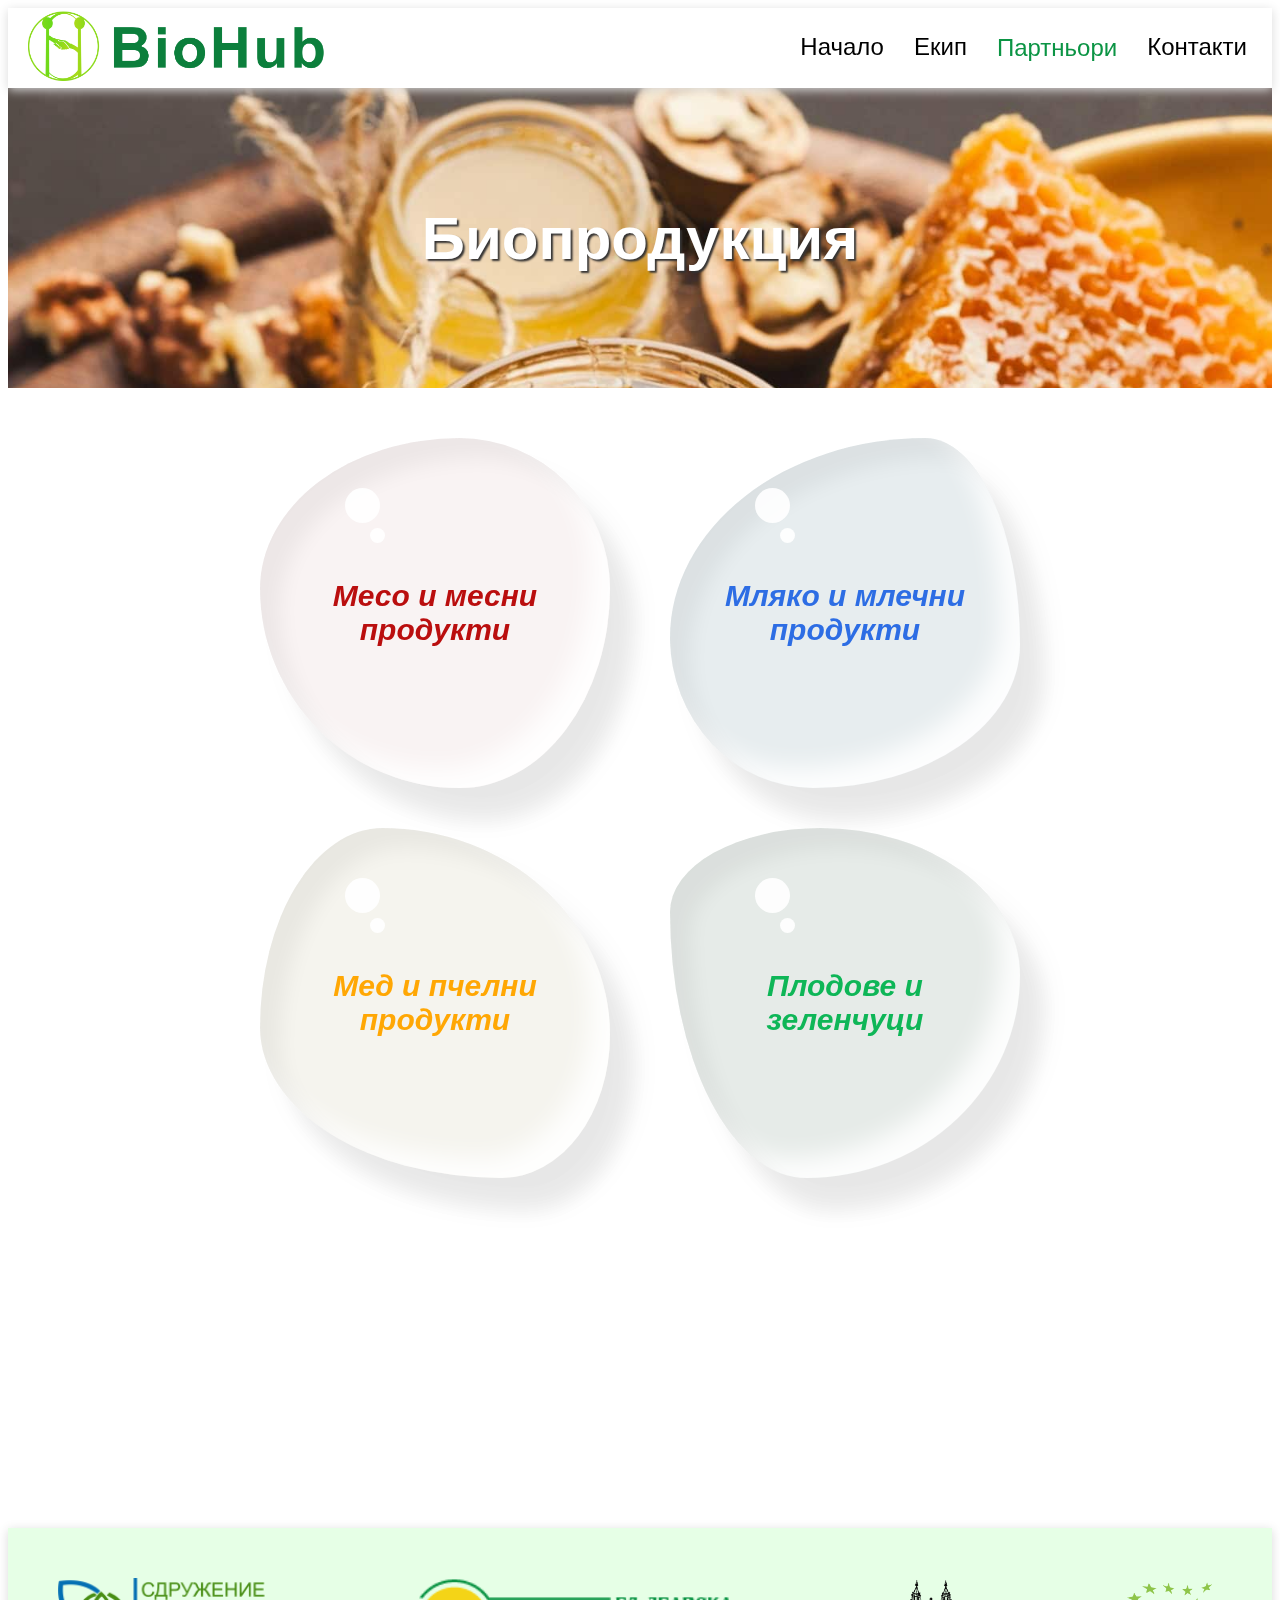
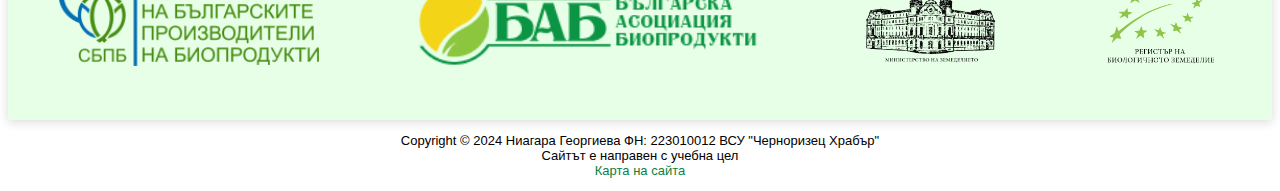
<file: bioproducts.html>
<!DOCTYPE html>
<html lang="bg">

<head>
    <meta charset="utf-8">
    <meta name="viewport" content="width=device-width, initial-scale=1">
    <link rel="icon" href="img/favicon.png" />
    <title>Биопродукти</title>
    <link rel="stylesheet" href="css/style.css">
    <link rel="stylesheet" href="css/bioproducts.css">
    <script>
        function showSidebar(){
            const sidebar = document.querySelector('.sidebar')
            sidebar.style.display = 'flex'
        }
        function hideSidebar(){
            const sidebar = document.querySelector('.sidebar')
            sidebar.style.display = 'none'
        }
    </script>
</head>

<body>
    <!--Page header-->
    <header>
        <nav>
            <a id="logo" href="index.html"> <img src="img/logo.png" alt="лого"> </a>    
            <ul class="sidebar">
                <li onclick=hideSidebar()><a href="#"><svg xmlns="http://www.w3.org/2000/svg" height="24" viewBox="0 -960 960 960" width="24"><path d="m256-200-56-56 224-224-224-224 56-56 224 224 224-224 56 56-224 224 224 224-56 56-224-224-224 224Z"/></svg></a></li>
                <li><a href="index.html">Начало</a></li>
                <li><a href="team.html">Екип</a></li>
                <li class="dropdown">
                    <button class="dropbtn active" id="b1">Партньори</button>
                    <div class="dropdown-content" id="mdrop">
                        <a href="plant-protection.html">Растителна защита</a>
                        <a href="bioproducts.html">Биопродукция</a>
                </li>
                <li><a href="contacts.html">Контакти</a></li>
            </ul>
            <ul>
                <li class="hideOnMobile"><a href="index.html">Начало</a></li>
                <li class="hideOnMobile"><a href="team.html">Екип</a></li>
                <li class="dropdown" class="hideOnMobile">
                    <button class="dropbtn active hideOnMobile">Партньори</button>
                    <div class="dropdown-content" class="hideOnMobile">
                        <a href="plant-protection.html">Растителна защита</a>
                        <a href="bioproducts.html">Биопродукция</a>
                </li>
                <li class="hideOnMobile"><a href="contacts.html">Контакти</a></li>
                <li class="menu-btn" onclick=showSidebar()><a href="#"><svg xmlns="http://www.w3.org/2000/svg" height="24" viewBox="0 -960 960 960" width="24"><path d="M120-240v-80h720v80H120Zm0-200v-80h720v80H120Zm0-200v-80h720v80H120Z"/></svg></a></li>
            </ul>
        </nav>
    </header>

    <!--Main content-->
    <div id="bioproducts-top">      
        <h1>Биопродукция</h1>
    </div>

    <div class="bioproducts-container">
    <a href="meat.html">
        <div class="drop" id="meat">
            <div class="content">               
                <button>Месо и месни продукти</button>
            </div>
        </div>
    </a>
    <a href="milk.html">
        <div class="drop" id="milk">
            <div class="content">
                <button>Мляко и млечни продукти</button>
            </div>
        </div>
    </a>
    <a href="honey.html">
        <div class="drop" id="honey">
            <div class="content">
                <button>Мед и пчелни продукти</button>               
            </div>
        </div>
    </a>
    <a href="fruit-and-vegetables.html">
        <div class="drop" id="fruit">
            <div class="content">
                <button>Плодове и зеленчуци</button>               
            </div>
        </div>
    </a>
    </div>
    <div id="bioproducts-bottom"></div>



    
    <!--Page footer-->
    <footer>
        <div class="footer-links">
            <div class="footer-col" id="f1">
                <a href="https://www.sbpb.bg/" target="_blank"> <img src="img/SBPB-logo.png" alt="СБПБ лого"> </a>
            </div>
            <div class="footer-col" id="f2">
                <a href="https://bgbio.eu/" target="_blank"> <img src="img/logo-bab.png" alt="БАБ лого"> </a>
            </div>
            <div class="footer-col" id="f3">
                <a href="https://www.mzh.government.bg/bg/" target="_blank"> <img src="img/mzh-logo.png" alt="МЗХ лого">
                </a>
            </div>
            <div class="footer-col" id="f4">
                <a href="https://bioreg.mzh.government.bg/" target="_blank"> <img src="img/bio-database-logo.png"
                        alt="Регистър на биоземеделието лого"> </a>
            </div>
        </div>
        <div class="bottom">
            <p class="copyright">Copyright &copy; 2024 Ниагара Георгиева ФН: 223010012 ВСУ "Черноризец Храбър" <br> Сайтът е направен с учебна цел 
                <br><a href="map.html">Карта на сайта</a></p>
        </div>
    </footer>
</body>

</html>
</file>
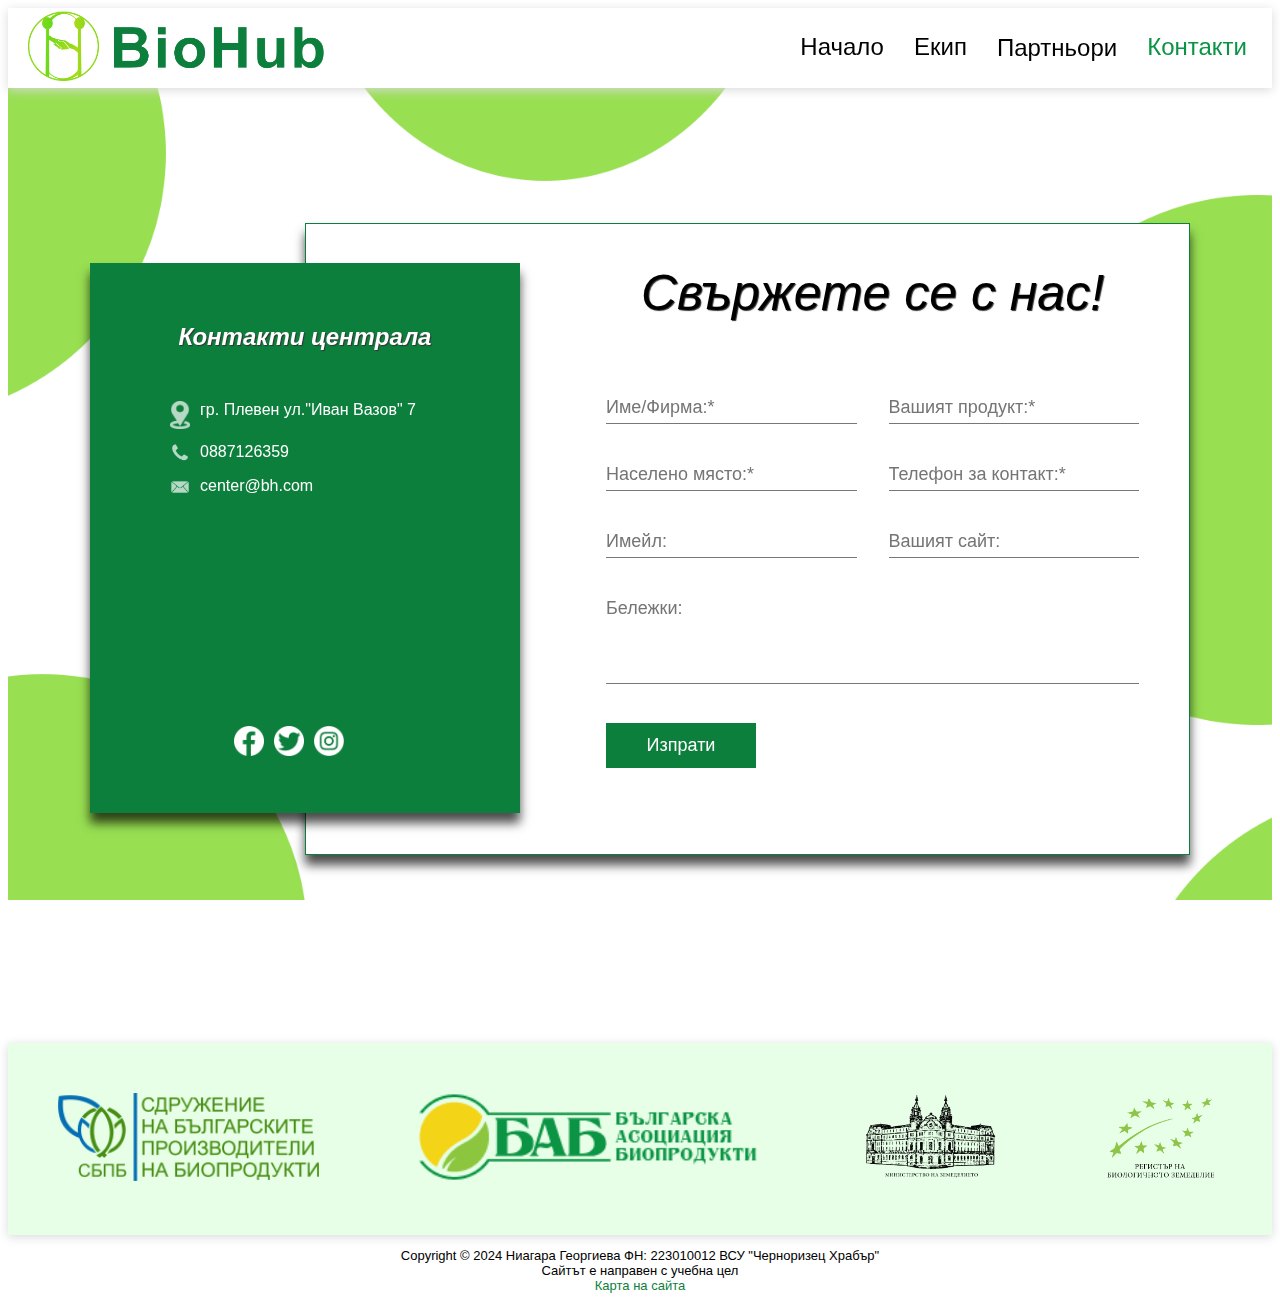
<file: contacts.html>
<!DOCTYPE html>
<html lang="bg">

<head>
    <meta charset="utf-8">
    <meta name="viewport" content="width=device-width, initial-scale=1">
    <link rel="icon" href="img/favicon.png" />
    <title>Контакти</title>
    <link rel="stylesheet" href="css/style.css">
    <link rel="stylesheet" href="css/contacts.css">
    <script src="js/contacts.js"></script>
    <script>
        function showSidebar(){
            const sidebar = document.querySelector('.sidebar')
            sidebar.style.display = 'flex'
        }
        function hideSidebar(){
            const sidebar = document.querySelector('.sidebar')
            sidebar.style.display = 'none'
        }
    </script>
</head>

<body>
    <!--Page header-->
    <header>
        <nav>
            <a id="logo" href="index.html"> <img src="img/logo.png" alt="лого"> </a>    
            <ul class="sidebar">
                <li onclick=hideSidebar()><a href="#"><svg xmlns="http://www.w3.org/2000/svg" height="24" viewBox="0 -960 960 960" width="24"><path d="m256-200-56-56 224-224-224-224 56-56 224 224 224-224 56 56-224 224 224 224-56 56-224-224-224 224Z"/></svg></a></li>
                <li><a href="index.html">Начало</a></li>
                <li><a href="team.html">Екип</a></li>
                <li class="dropdown">
                    <button class="dropbtn" id="b1">Партньори</button>
                    <div class="dropdown-content" id="mdrop">
                        <a href="plant-protection.html">Растителна защита</a>
                        <a href="bioproducts.html">Биопродукция</a>
                </li>
                <li><a href="contacts.html" class="active">Контакти</a></li>
            </ul>
            <ul>
                <li class="hideOnMobile"><a href="index.html">Начало</a></li>
                <li class="hideOnMobile"><a href="team.html">Екип</a></li>
                <li class="dropdown" class="hideOnMobile">
                    <button class="dropbtn hideOnMobile">Партньори</button>
                    <div class="dropdown-content" class="hideOnMobile">
                        <a href="plant-protection.html">Растителна защита</a>
                        <a href="bioproducts.html">Биопродукция</a>
                </li>
                <li class="hideOnMobile"><a href="contacts.html" class="active">Контакти</a></li>
                <li class="menu-btn" onclick=showSidebar()><a href="#"><svg xmlns="http://www.w3.org/2000/svg" height="24" viewBox="0 -960 960 960" width="24"><path d="M120-240v-80h720v80H120Zm0-200v-80h720v80H120Zm0-200v-80h720v80H120Z"/></svg></a></li>
            </ul>
        </nav>
    </header>

    <!--Main content-->
    <div id="main">
        <div class="container-pc">
            <div class="contacts">
                <h2>Контакти централа</h2>
                <ul class="info">
                    <li>
                        <span><img src="img/address.png"></span>
                        <span>гр. Плевен ул."Иван Вазов" 7</span>
                    </li>
                    <li>
                        <span><img src="img/phone.png"></span>
                        <span>0887126359</span>
                    </li>
                    <li>
                        <span><img src="img/mail.png"></span>
                        <span>center@bh.com</span>
                    </li>
                </ul>
                <iframe
                    src="https://www.google.com/maps/embed?pb=!1m18!1m12!1m3!1d2898.3970661889066!2d24.616315676101657!3d43.41053007111469!2m3!1f0!2f0!3f0!3m2!1i1024!2i768!4f13.1!3m3!1m2!1s0x40abf4ac53db90b9%3A0x90067b2c2a1848d6!2z0YPQuy4g4oCe0JjQstCw0L0g0JLQsNC30L7QsuKAnCA3LCA1ODAwINCf0LvQtdCy0LXQvSDQptC10L3RgtGK0YAsINCf0LvQtdCy0LXQvQ!5e0!3m2!1sbg!2sbg!4v1686124720237!5m2!1sbg!2sbg"
                    width="350" height="500" style="border:0;" allowfullscreen="" loading="lazy"
                    referrerpolicy="no-referrer-when-downgrade"></iframe>
                <ul class="sci">
                    <li><a href="https://www.facebook.com/" target="_blank"><img src="img/fb.png"></a></li>
                    <li><a href="https://twitter.com/?lang=bg" target="_blank"><img src="img/twitter.png"></a></li>
                    <li><a href="https://www.instagram.com/" target="_blank"><img src="img/insta.png"></a></li>
                </ul>
            </div>
            <div class="contactForm">
                <h2>Свържете се с нас!</h2>
                <form id="formBox" onsubmit="return(send());">
                    <div class="inputBox w50">
                        <input type="text" name="name" placeholder="Име/Фирма:*" required>
                    </div>
                    <div class="inputBox w50">
                        <input type="text" name="product" placeholder="Вашият продукт:*" required>
                    </div>
                    <div class="inputBox w50">
                        <input type="text" name="location" placeholder="Населено място:*" required>
                    </div>
                    <div class="inputBox w50">
                        <input type="text" name="phone" placeholder="Телефон за контакт:*" required>
                    </div>
                    <div class="inputBox w50">
                        <input type="email" name="mail" placeholder="Имейл:">
                    </div>
                    <div class="inputBox w50">
                        <input type="text" name="website" placeholder="Вашият сайт:">
                    </div>
                    <div class="inputBox w100">
                        <textarea name="notes" placeholder="Бележки:"></textarea>
                    </div>
                    <div class="inputBox w100">
                        <input type="submit" value="Изпрати">
                    </div>
                </form>
            </div>
        </div>


        <div class="container-mobile">
            <div class="contacts-mobile">
                <h2>Контакти централа</h2>
                <div class="info">
                    <div>
                        <img src="img/address.png">
                        <span>гр. Плевен ул."Иван Вазов" 7</span>
                    </div>
                    <div>
                        <img src="img/phone.png">
                        <span>0887126359</span>
                    </div>
                    <div>
                        <img src="img/mail.png">
                        <span>center@bh.com</span>
                    </div>
                </div>
                <iframe
                    src="https://www.google.com/maps/embed?pb=!1m18!1m12!1m3!1d2898.3970661889066!2d24.616315676101657!3d43.41053007111469!2m3!1f0!2f0!3f0!3m2!1i1024!2i768!4f13.1!3m3!1m2!1s0x40abf4ac53db90b9%3A0x90067b2c2a1848d6!2z0YPQuy4g4oCe0JjQstCw0L0g0JLQsNC30L7QsuKAnCA3LCA1ODAwINCf0LvQtdCy0LXQvSDQptC10L3RgtGK0YAsINCf0LvQtdCy0LXQvQ!5e0!3m2!1sbg!2sbg!4v1686124720237!5m2!1sbg!2sbg"
                    width="350" height="500" style="border:0;" allowfullscreen="" loading="lazy"
                    referrerpolicy="no-referrer-when-downgrade"></iframe>
                <div class="sci">
                    <a href="https://www.facebook.com/" target="_blank"><img src="img/fb.png"></a>
                    <a href="https://twitter.com/?lang=bg" target="_blank"><img src="img/twitter.png"></a>
                    <a href="https://www.instagram.com/" target="_blank"><img src="img/insta.png"></a>
                </div>
            </div>
            <div class="contactForm-mobile">
                <h2>Свържете се с нас!</h2>
                <form id="formBox" onsubmit="return(send());">
                    <div class="inputBox w100">
                        <input type="text" name="name" placeholder="Име/Фирма:*" required>
                    </div>
                    <div class="inputBox w100">
                        <input type="text" name="product" placeholder="Вашият продукт:*" required>
                    </div>
                    <div class="inputBox w100">
                        <input type="text" name="location" placeholder="Населено място:*" required>
                    </div>
                    <div class="inputBox w100">
                        <input type="text" name="phone" placeholder="Телефон за контакт:*" required>
                    </div>
                    <div class="inputBox w100">
                        <input type="email" name="mail" placeholder="Имейл:">
                    </div>
                    <div class="inputBox w100">
                        <input type="text" name="website" placeholder="Вашият сайт:">
                    </div>
                    <div class="inputBox w100">
                        <textarea name="notes" placeholder="Бележки:"></textarea>
                    </div>
                    <div class="inputBox w100">
                        <input type="submit" value="Изпрати">
                    </div>
                </form>
            </div>
        </div>
    </div>



    <!--Page footer-->
    <footer>
        <div class="footer-links">
            <div class="footer-col" id="f1">
                <a href="https://www.sbpb.bg/" target="_blank"> <img src="img/SBPB-logo.png" alt="СБПБ лого"> </a>
            </div>
            <div class="footer-col" id="f2">
                <a href="https://bgbio.eu/" target="_blank"> <img src="img/logo-bab.png" alt="БАБ лого"> </a>
            </div>
            <div class="footer-col" id="f3">
                <a href="https://www.mzh.government.bg/bg/" target="_blank"> <img src="img/mzh-logo.png" alt="МЗХ лого">
                </a>
            </div>
            <div class="footer-col" id="f4">
                <a href="https://bioreg.mzh.government.bg/" target="_blank"> <img src="img/bio-database-logo.png"
                        alt="Регистър на биоземеделието лого"> </a>
            </div>
        </div>
        <div class="bottom">
            <p class="copyright">Copyright &copy; 2024 Ниагара Георгиева ФН: 223010012 ВСУ "Черноризец Храбър" <br> Сайтът е направен с учебна цел 
                <br><a href="map.html">Карта на сайта</a></p>
        </div>
    </footer>
</body>

</html>
</file>
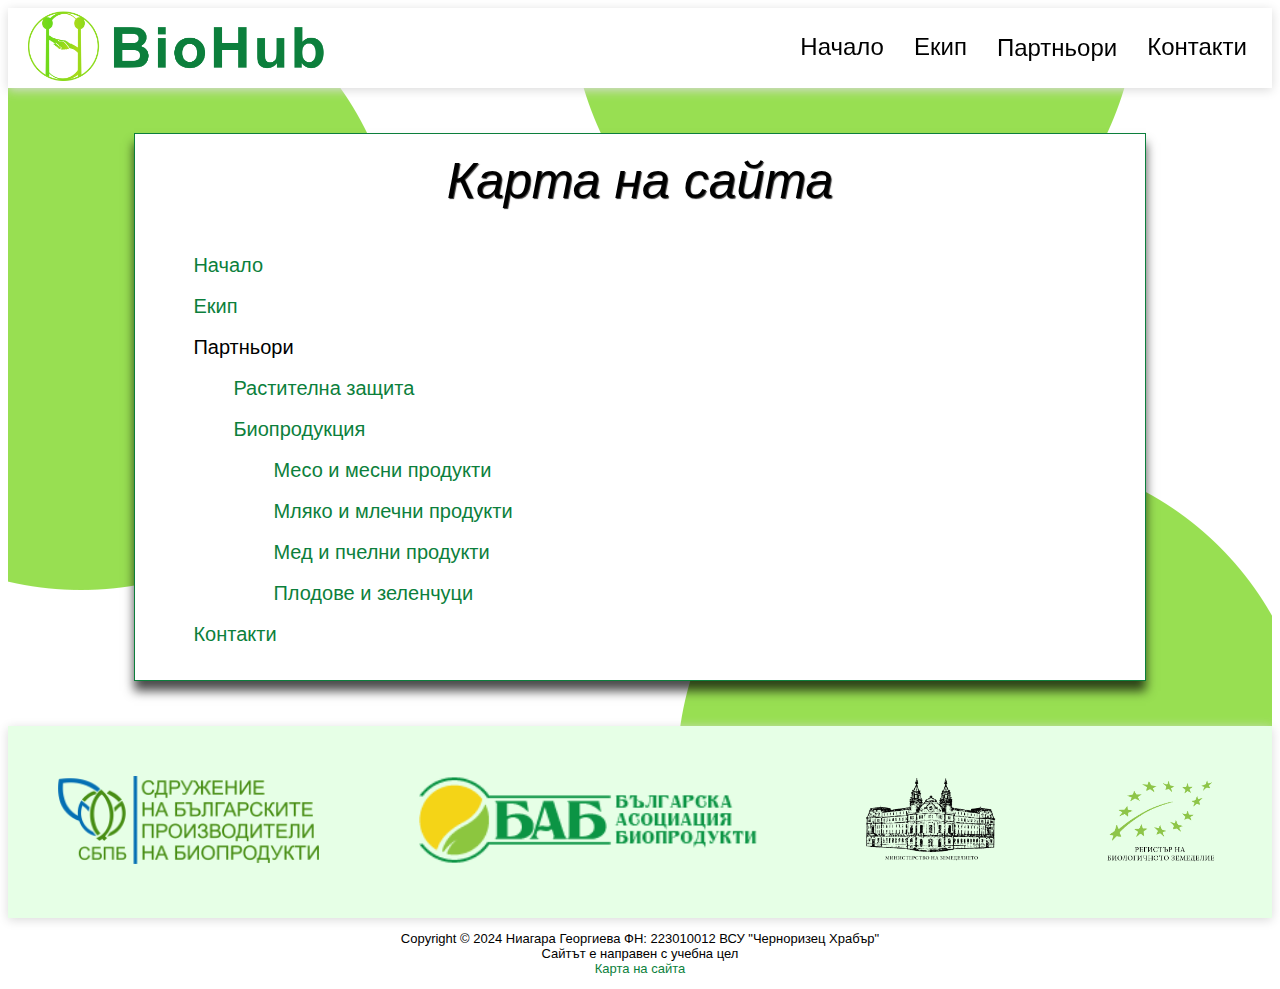
<file: map.html>
<!DOCTYPE html>
<html lang="bg">

<head>
    <meta charset="utf-8">
    <meta name="viewport" content="width=device-width, initial-scale=1">
    <link rel="icon" href="img/favicon.png" />
    <title>Карта на сайта</title>
    <link rel="stylesheet" href="css/style.css">
    <link rel="stylesheet" href="css/map.css">
    <script>
        function showSidebar(){
            const sidebar = document.querySelector('.sidebar')
            sidebar.style.display = 'flex'
        }
        function hideSidebar(){
            const sidebar = document.querySelector('.sidebar')
            sidebar.style.display = 'none'
        }
    </script>
</head>

<body>
    <!--Page header-->
    <header>
        <nav>
            <a id="logo" href="index.html"> <img src="img/logo.png" alt="лого"> </a>    
            <ul class="sidebar">
                <li onclick=hideSidebar()><a href="#"><svg xmlns="http://www.w3.org/2000/svg" height="24" viewBox="0 -960 960 960" width="24"><path d="m256-200-56-56 224-224-224-224 56-56 224 224 224-224 56 56-224 224 224 224-56 56-224-224-224 224Z"/></svg></a></li>
                <li><a href="index.html">Начало</a></li>
                <li><a href="team.html">Екип</a></li>
                <li class="dropdown">
                    <button class="dropbtn" id="b1">Партньори</button>
                    <div class="dropdown-content" id="mdrop">
                        <a href="plant-protection.html">Растителна защита</a>
                        <a href="bioproducts.html">Биопродукция</a>
                </li>
                <li><a href="contacts.html">Контакти</a></li>
            </ul>
            <ul>
                <li class="hideOnMobile"><a href="index.html">Начало</a></li>
                <li class="hideOnMobile"><a href="team.html">Екип</a></li>
                <li class="dropdown" class="hideOnMobile">
                    <button class="dropbtn hideOnMobile">Партньори</button>
                    <div class="dropdown-content" class="hideOnMobile">
                        <a href="plant-protection.html">Растителна защита</a>
                        <a href="bioproducts.html">Биопродукция</a>
                </li>
                <li class="hideOnMobile"><a href="contacts.html">Контакти</a></li>
                <li class="menu-btn" onclick=showSidebar()><a href="#"><svg xmlns="http://www.w3.org/2000/svg" height="24" viewBox="0 -960 960 960" width="24"><path d="M120-240v-80h720v80H120Zm0-200v-80h720v80H120Zm0-200v-80h720v80H120Z"/></svg></a></li>
            </ul>
        </nav>
    </header>

    <!--Main content-->
    <div id="main">
        <div class="container">            

            <div class="linkbox">
                <h2>Карта на сайта</h2>
                <ul>
                    <li><a href="index.html">Начало</a></li>
                    <li><a href="team.html">Екип</a></li>
                    <li>Партньори
                        <ul>
                        <li><a href="plant-protection.html">Растителна защита</a></li>
                        <li><a href="bioproducts.html">Биопродукция</a>
                            <ul>
                            <li><a href="meat.html">Месо и месни продукти</a></li>
                            <li><a href="milk.html">Мляко и млечни продукти</a></li>
                            <li><a href="honey.html">Мед и пчелни продукти</a></li>
                            <li><a href="fruit-and-vegetables.html">Плодове и зеленчуци</a></li>
                        </ul>
                        </li>
                    </ul>
                    </li>
                    <li><a href="contacts.html">Контакти</a></li>
                </ul>
            </div>
        </div>
    </div>



    <!--Page footer-->
    <footer>
        <div class="footer-links">
            <div class="footer-col" id="f1">
                <a href="https://www.sbpb.bg/" target="_blank"> <img src="img/SBPB-logo.png" alt="СБПБ лого"> </a>
            </div>
            <div class="footer-col" id="f2">
                <a href="https://bgbio.eu/" target="_blank"> <img src="img/logo-bab.png" alt="БАБ лого"> </a>
            </div>
            <div class="footer-col" id="f3">
                <a href="https://www.mzh.government.bg/bg/" target="_blank"> <img src="img/mzh-logo.png" alt="МЗХ лого">
                </a>
            </div>
            <div class="footer-col" id="f4">
                <a href="https://bioreg.mzh.government.bg/" target="_blank"> <img src="img/bio-database-logo.png"
                        alt="Регистър на биоземеделието лого"> </a>
            </div>
        </div>
        <div class="bottom">
            <p class="copyright">Copyright &copy; 2024 Ниагара Георгиева ФН: 223010012 ВСУ "Черноризец Храбър" <br> Сайтът е направен с учебна цел 
                <br><a href="map.html">Карта на сайта</a></p>
        </div>
    </footer>
</body>

</html>
</file>
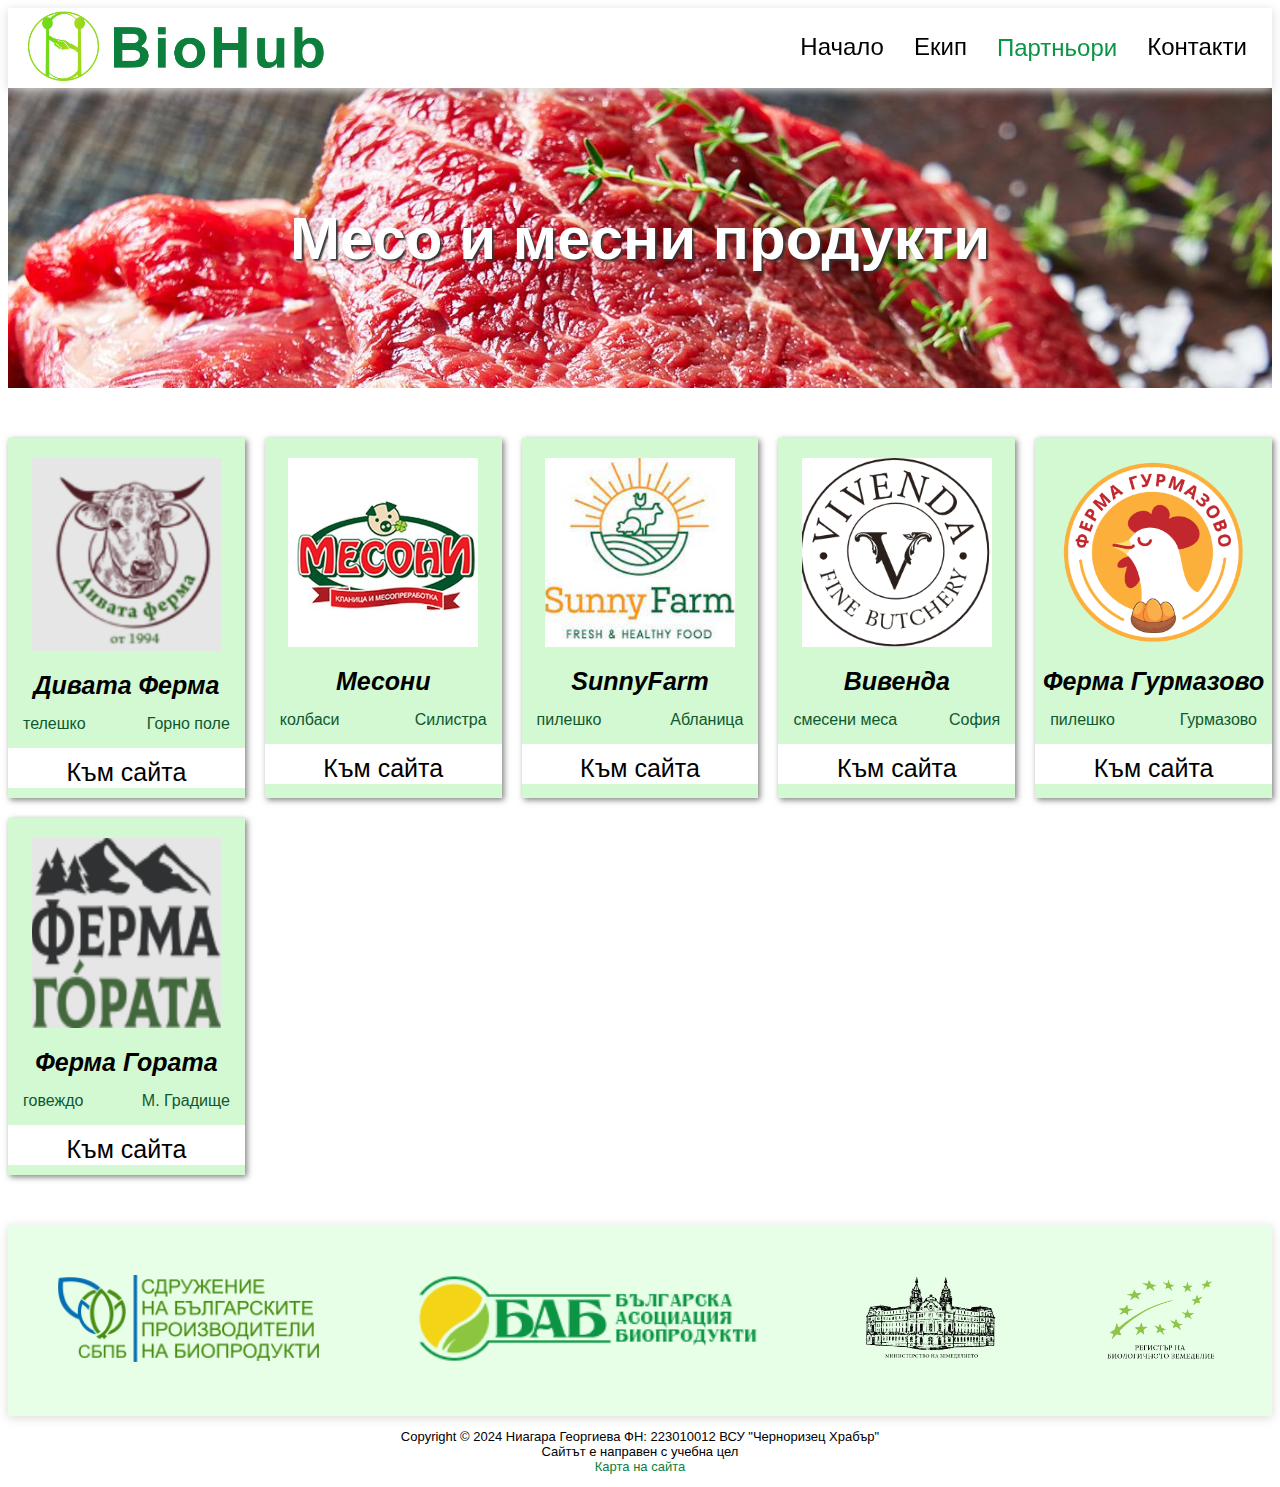
<file: meat.html>
<!DOCTYPE html>
<html lang="bg">

<head>
    <meta charset="utf-8">
    <meta name="viewport" content="width=device-width, initial-scale=1">
    <link rel="icon" href="img/favicon.png" />
    <title>Месо и месни продукти</title>
    <link rel="stylesheet" href="css/style.css">
    <link rel="stylesheet" href="css/meat.css">
    <script>
        function showSidebar(){
            const sidebar = document.querySelector('.sidebar')
            sidebar.style.display = 'flex'
        }
        function hideSidebar(){
            const sidebar = document.querySelector('.sidebar')
            sidebar.style.display = 'none'
        }
    </script>
</head>

<body>
    <!--Page header-->
    <header>
        <nav>
            <a id="logo" href="index.html"> <img src="img/logo.png" alt="лого"> </a>    
            <ul class="sidebar">
                <li onclick=hideSidebar()><a href="#"><svg xmlns="http://www.w3.org/2000/svg" height="24" viewBox="0 -960 960 960" width="24"><path d="m256-200-56-56 224-224-224-224 56-56 224 224 224-224 56 56-224 224 224 224-56 56-224-224-224 224Z"/></svg></a></li>
                <li><a href="index.html">Начало</a></li>
                <li><a href="team.html">Екип</a></li>
                <li class="dropdown">
                    <button class="dropbtn active" id="b1">Партньори</button>
                    <div class="dropdown-content" id="mdrop">
                        <a href="plant-protection.html">Растителна защита</a>
                        <a href="bioproducts.html">Биопродукция</a>
                </li>
                <li><a href="contacts.html">Контакти</a></li>
            </ul>
            <ul>
                <li class="hideOnMobile"><a href="index.html">Начало</a></li>
                <li class="hideOnMobile"><a href="team.html">Екип</a></li>
                <li class="dropdown" class="hideOnMobile">
                    <button class="dropbtn active hideOnMobile">Партньори</button>
                    <div class="dropdown-content" class="hideOnMobile">
                        <a href="plant-protection.html">Растителна защита</a>
                        <a href="bioproducts.html">Биопродукция</a>
                </li>
                <li class="hideOnMobile"><a href="contacts.html">Контакти</a></li>
                <li class="menu-btn" onclick=showSidebar()><a href="#"><svg xmlns="http://www.w3.org/2000/svg" height="24" viewBox="0 -960 960 960" width="24"><path d="M120-240v-80h720v80H120Zm0-200v-80h720v80H120Zm0-200v-80h720v80H120Z"/></svg></a></li>
            </ul>
        </nav>
    </header>

    <!--Main content-->
    <div id="top">
        <br> <br> <br> <br> <br> <br>
        <h1>Месо и месни продукти</h1>
    </div>

    <div id="container"></div>    
    <script src="js/meat.js"></script>

    <!--Page footer-->
    <footer>
        <div class="footer-links">
            <div class="footer-col" id="f1">
                <a href="https://www.sbpb.bg/" target="_blank"> <img src="img/SBPB-logo.png" alt="СБПБ лого"> </a>
            </div>
            <div class="footer-col" id="f2">
                <a href="https://bgbio.eu/" target="_blank"> <img src="img/logo-bab.png" alt="БАБ лого"> </a>
            </div>
            <div class="footer-col" id="f3">
                <a href="https://www.mzh.government.bg/bg/" target="_blank"> <img src="img/mzh-logo.png" alt="МЗХ лого">
                </a>
            </div>
            <div class="footer-col" id="f4">
                <a href="https://bioreg.mzh.government.bg/" target="_blank"> <img src="img/bio-database-logo.png"
                        alt="Регистър на биоземеделието лого"> </a>
            </div>
        </div>
        <div class="bottom">
            <p class="copyright">Copyright &copy; 2024 Ниагара Георгиева ФН: 223010012 ВСУ "Черноризец Храбър" <br> Сайтът е направен с учебна цел 
                <br><a href="map.html">Карта на сайта</a></p>
        </div>
    </footer>
</body>

</html>
</file>
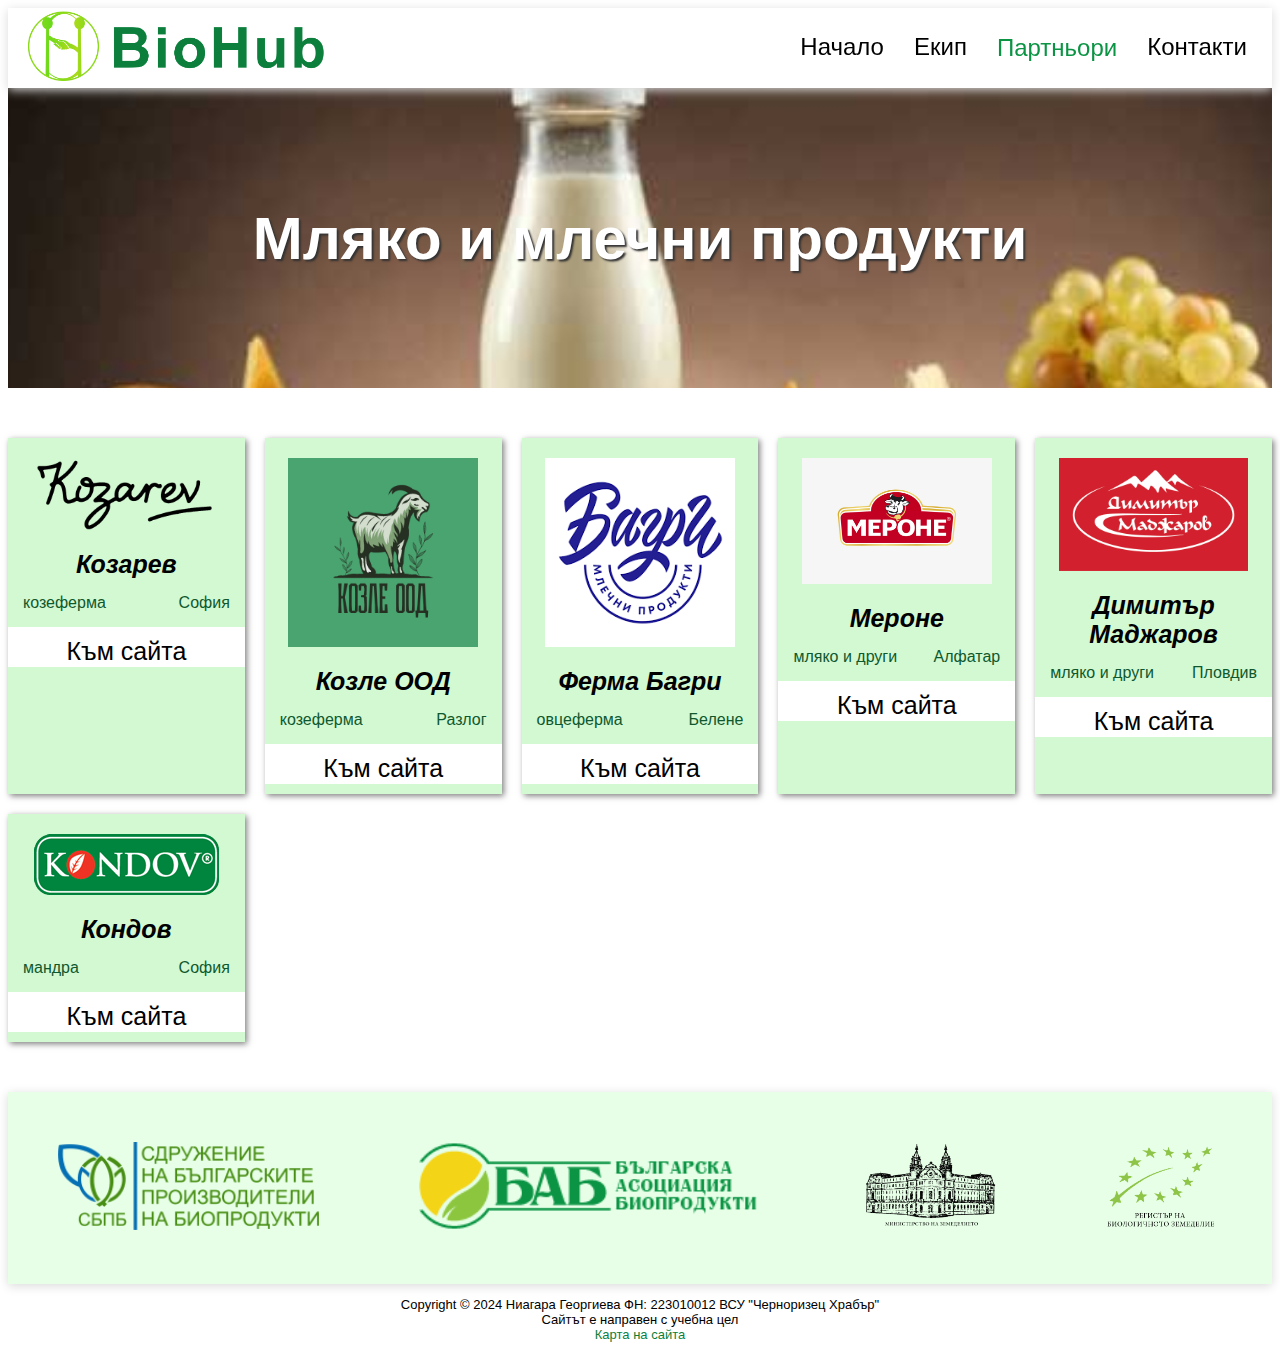
<file: milk.html>
<!DOCTYPE html>
<html lang="bg">

<head>
    <meta charset="utf-8">
    <meta name="viewport" content="width=device-width, initial-scale=1">
    <link rel="icon" href="img/favicon.png" />
    <title>Мляко и млечни продукти</title>
    <link rel="stylesheet" href="css/style.css">
    <link rel="stylesheet" href="css/milk.css">
    <script>
        function showSidebar(){
            const sidebar = document.querySelector('.sidebar')
            sidebar.style.display = 'flex'
        }
        function hideSidebar(){
            const sidebar = document.querySelector('.sidebar')
            sidebar.style.display = 'none'
        }
    </script>
</head>

<body>
    <!--Page header-->
    <header>
        <nav>
            <a id="logo" href="index.html"> <img src="img/logo.png" alt="лого"> </a>    
            <ul class="sidebar">
                <li onclick=hideSidebar()><a href="#"><svg xmlns="http://www.w3.org/2000/svg" height="24" viewBox="0 -960 960 960" width="24"><path d="m256-200-56-56 224-224-224-224 56-56 224 224 224-224 56 56-224 224 224 224-56 56-224-224-224 224Z"/></svg></a></li>
                <li><a href="index.html">Начало</a></li>
                <li><a href="team.html">Екип</a></li>
                <li class="dropdown">
                    <button class="dropbtn active" id="b1">Партньори</button>
                    <div class="dropdown-content" id="mdrop">
                        <a href="plant-protection.html">Растителна защита</a>
                        <a href="bioproducts.html">Биопродукция</a>
                </li>
                <li><a href="contacts.html">Контакти</a></li>
            </ul>
            <ul>
                <li class="hideOnMobile"><a href="index.html">Начало</a></li>
                <li class="hideOnMobile"><a href="team.html">Екип</a></li>
                <li class="dropdown" class="hideOnMobile">
                    <button class="dropbtn active hideOnMobile">Партньори</button>
                    <div class="dropdown-content" class="hideOnMobile">
                        <a href="plant-protection.html">Растителна защита</a>
                        <a href="bioproducts.html">Биопродукция</a>
                </li>
                <li class="hideOnMobile"><a href="contacts.html">Контакти</a></li>
                <li class="menu-btn" onclick=showSidebar()><a href="#"><svg xmlns="http://www.w3.org/2000/svg" height="24" viewBox="0 -960 960 960" width="24"><path d="M120-240v-80h720v80H120Zm0-200v-80h720v80H120Zm0-200v-80h720v80H120Z"/></svg></a></li>
            </ul>
        </nav>
    </header>

    <!--Main content-->
    <div id="top">
        <h1>Мляко и млечни продукти</h1>
    </div>

    <div id="container"></div>    
    <script src="js/milk.js"></script>
    
    <!--Page footer-->
    <footer>
        <div class="footer-links">
            <div class="footer-col" id="f1">
                <a href="https://www.sbpb.bg/" target="_blank"> <img src="img/SBPB-logo.png" alt="СБПБ лого"> </a>
            </div>
            <div class="footer-col" id="f2">
                <a href="https://bgbio.eu/" target="_blank"> <img src="img/logo-bab.png" alt="БАБ лого"> </a>
            </div>
            <div class="footer-col" id="f3">
                <a href="https://www.mzh.government.bg/bg/" target="_blank"> <img src="img/mzh-logo.png" alt="МЗХ лого">
                </a>
            </div>
            <div class="footer-col" id="f4">
                <a href="https://bioreg.mzh.government.bg/" target="_blank"> <img src="img/bio-database-logo.png"
                        alt="Регистър на биоземеделието лого"> </a>
            </div>
        </div>
        <div class="bottom">
            <p class="copyright">Copyright &copy; 2024 Ниагара Георгиева ФН: 223010012 ВСУ "Черноризец Храбър" <br> Сайтът е направен с учебна цел 
                <br><a href="map.html">Карта на сайта</a></p>
        </div>
    </footer>
</body>

</html>
</file>
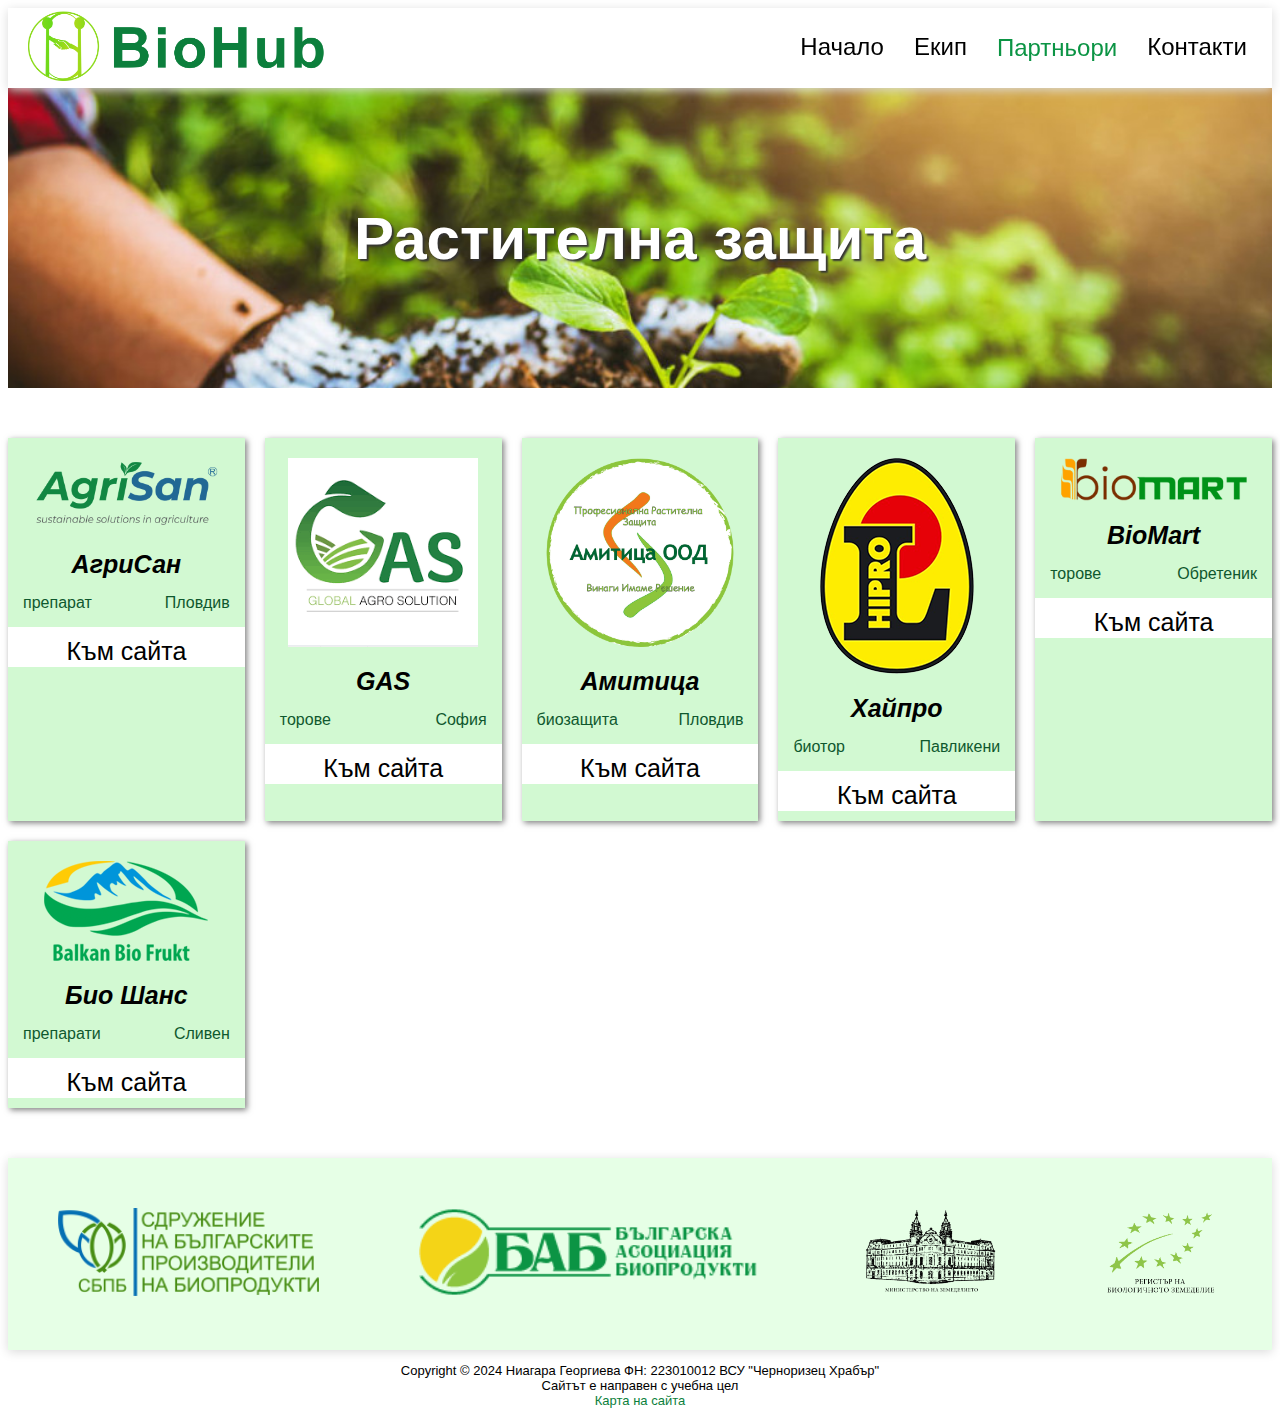
<file: plant-protection.html>
<!DOCTYPE html>
<html lang="bg">

<head>
    <meta charset="utf-8">
    <meta name="viewport" content="width=device-width, initial-scale=1">
    <link rel="icon" href="img/favicon.png" />
    <title>Растителна защита</title>
    <link rel="stylesheet" href="css/style.css">
    <link rel="stylesheet" href="css/protection.css">
    <script>
        function showSidebar(){
            const sidebar = document.querySelector('.sidebar')
            sidebar.style.display = 'flex'
        }
        function hideSidebar(){
            const sidebar = document.querySelector('.sidebar')
            sidebar.style.display = 'none'
        }
    </script>
</head>

<body>
    <!--Page header-->
    <header>
        <nav>
            <a id="logo" href="index.html"> <img src="img/logo.png" alt="лого"> </a>    
            <ul class="sidebar">
                <li onclick=hideSidebar()><a href="#"><svg xmlns="http://www.w3.org/2000/svg" height="24" viewBox="0 -960 960 960" width="24"><path d="m256-200-56-56 224-224-224-224 56-56 224 224 224-224 56 56-224 224 224 224-56 56-224-224-224 224Z"/></svg></a></li>
                <li><a href="index.html">Начало</a></li>
                <li><a href="team.html">Екип</a></li>
                <li class="dropdown">
                    <button class="dropbtn active" id="b1">Партньори</button>
                    <div class="dropdown-content" id="mdrop">
                        <a href="plant-protection.html">Растителна защита</a>
                        <a href="bioproducts.html">Биопродукция</a>
                </li>
                <li><a href="contacts.html">Контакти</a></li>
            </ul>
            <ul>
                <li class="hideOnMobile"><a href="index.html">Начало</a></li>
                <li class="hideOnMobile"><a href="team.html">Екип</a></li>
                <li class="dropdown" class="hideOnMobile">
                    <button class="dropbtn active hideOnMobile">Партньори</button>
                    <div class="dropdown-content" class="hideOnMobile">
                        <a href="plant-protection.html">Растителна защита</a>
                        <a href="bioproducts.html">Биопродукция</a>
                </li>
                <li class="hideOnMobile"><a href="contacts.html">Контакти</a></li>
                <li class="menu-btn" onclick=showSidebar()><a href="#"><svg xmlns="http://www.w3.org/2000/svg" height="24" viewBox="0 -960 960 960" width="24"><path d="M120-240v-80h720v80H120Zm0-200v-80h720v80H120Zm0-200v-80h720v80H120Z"/></svg></a></li>
            </ul>
        </nav>
    </header>

    <!--Main content-->
    
    <div id="top">
        <h1>Растителна защита</h1>
    </div>

    <div id="container"></div>    
    <script src="js/protection.js"></script>

    


    <!--Page footer-->
    <footer>
        <div class="footer-links">
            <div class="footer-col" id="f1">
                <a href="https://www.sbpb.bg/" target="_blank"> <img src="img/SBPB-logo.png" alt="СБПБ лого"> </a>
            </div>
            <div class="footer-col" id="f2">
                <a href="https://bgbio.eu/" target="_blank"> <img src="img/logo-bab.png" alt="БАБ лого"> </a>
            </div>
            <div class="footer-col" id="f3">
                <a href="https://www.mzh.government.bg/bg/" target="_blank"> <img src="img/mzh-logo.png" alt="МЗХ лого">
                </a>
            </div>
            <div class="footer-col" id="f4">
                <a href="https://bioreg.mzh.government.bg/" target="_blank"> <img src="img/bio-database-logo.png"
                        alt="Регистър на биоземеделието лого"> </a>
            </div>
        </div>
        <div class="bottom">
            <p class="copyright">Copyright &copy; 2024 Ниагара Георгиева ФН: 223010012 ВСУ "Черноризец Храбър" <br> Сайтът е направен с учебна цел 
                <br><a href="map.html">Карта на сайта</a></p>
        </div>
    </footer>
</body>

</html>
</file>
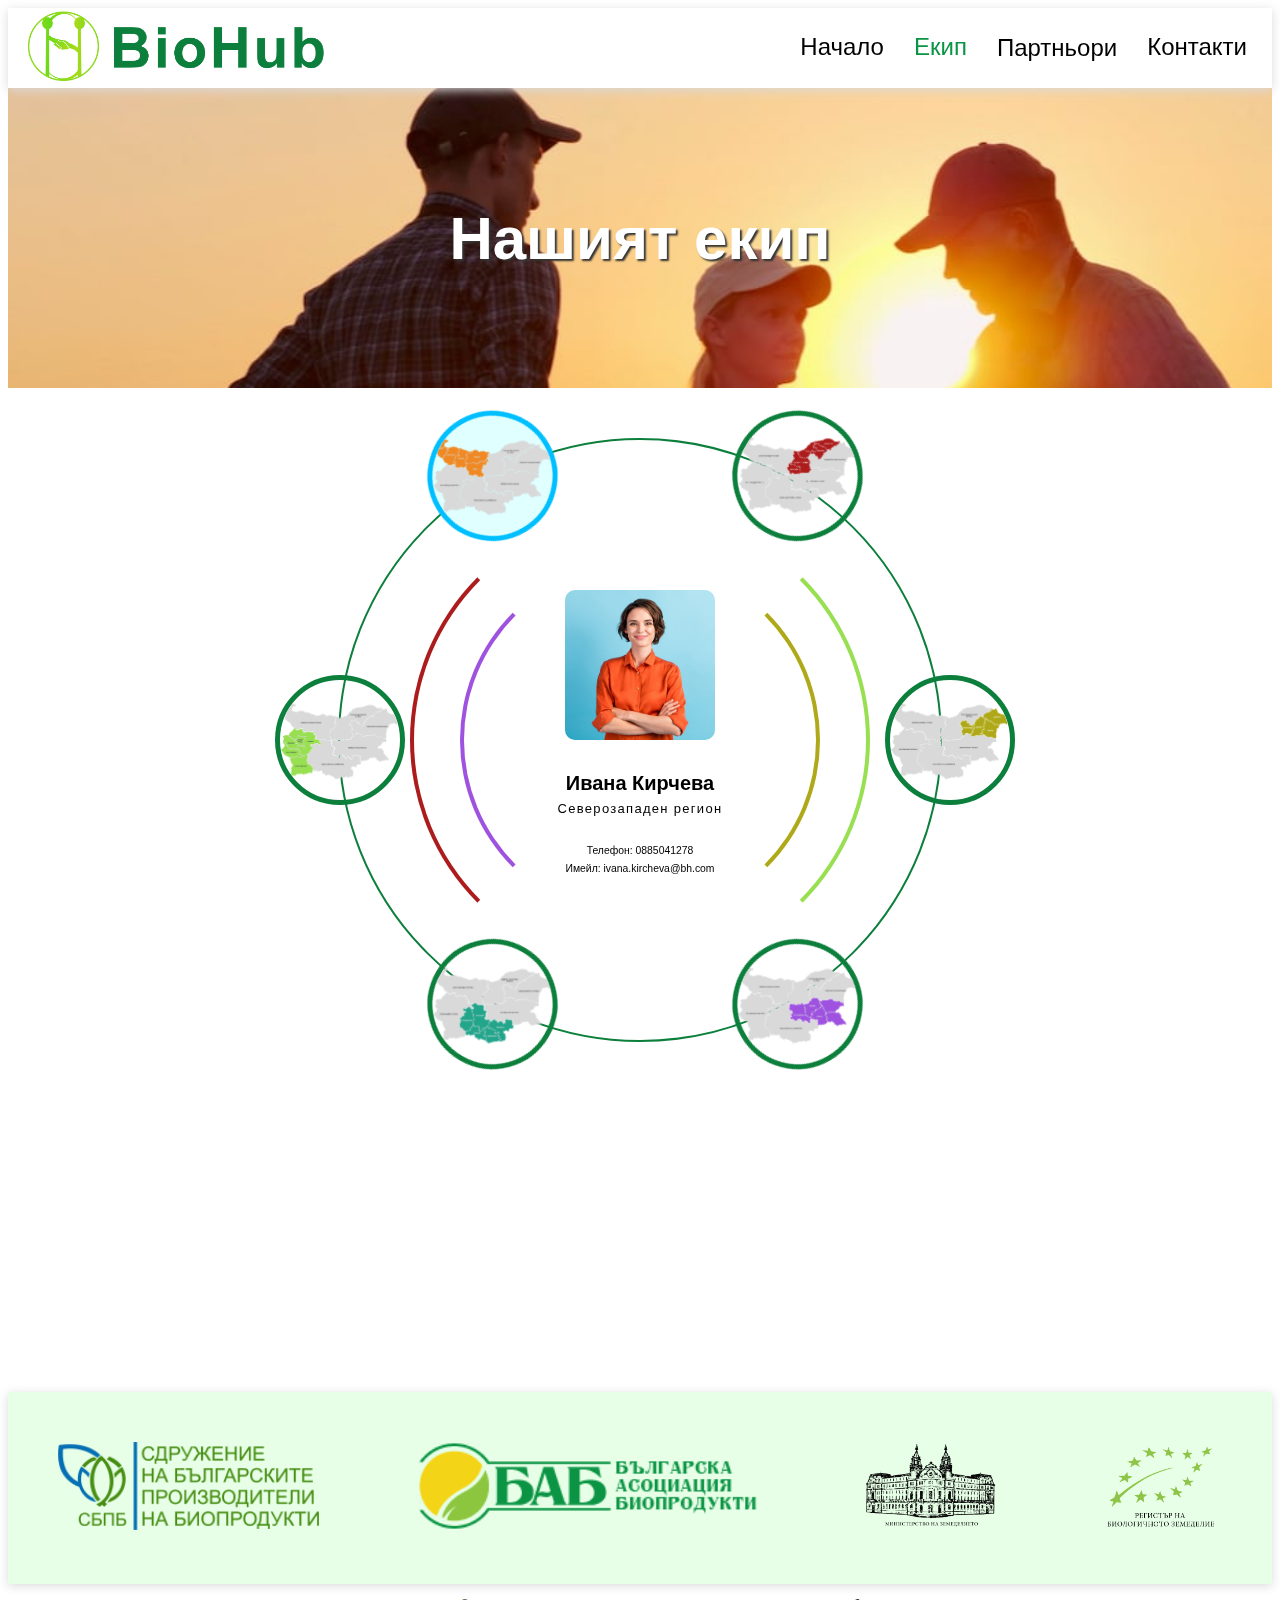
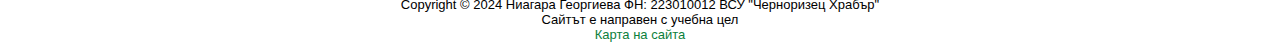
<file: team.html>
<!DOCTYPE html>
<html lang="bg">

<head>
    <meta charset="utf-8">
    <meta name="viewport" content="width=device-width, initial-scale=1">
    <link rel="icon" href="img/favicon.png" />
    <title>Екип</title>
    <link rel="stylesheet" href="css/style.css">
    <link rel="stylesheet" href="css/team.css">
    <script>
        function showSidebar(){
            const sidebar = document.querySelector('.sidebar')
            sidebar.style.display = 'flex'
        }
        function hideSidebar(){
            const sidebar = document.querySelector('.sidebar')
            sidebar.style.display = 'none'
        }
    </script>
    <link rel="stylesheet" href="https://cdnjs.cloudflare.com/ajax/libs/font-awesome/4.7.0/css/font-awesome.min.css">
</head>

<body>
    <!--Page header-->
    <header>
        <nav>
            <a id="logo" href="index.html"> <img src="img/logo.png" alt="лого"> </a>    
            <ul class="sidebar">
                <li onclick=hideSidebar()><a href="#"><svg xmlns="http://www.w3.org/2000/svg" height="24" viewBox="0 -960 960 960" width="24"><path d="m256-200-56-56 224-224-224-224 56-56 224 224 224-224 56 56-224 224 224 224-56 56-224-224-224 224Z"/></svg></a></li>
                <li><a href="index.html">Начало</a></li>
                <li><a href="team.html" class="active">Екип</a></li>
                <li class="dropdown">
                    <button class="dropbtn" id="b1">Партньори</button>
                    <div class="dropdown-content" id="mdrop" id="mdrop">
                        <a href="plant-protection.html">Растителна защита</a>
                        <a href="bioproducts.html">Биопродукция</a>
                </li>
                <li><a href="contacts.html">Контакти</a></li>
            </ul>
            <ul>
                <li class="hideOnMobile"><a href="index.html">Начало</a></li>
                <li class="hideOnMobile"><a href="team.html" class="active">Екип</a></li>
                <li class="dropdown" class="hideOnMobile">
                    <button class="dropbtn hideOnMobile">Партньори</button>
                    <div class="dropdown-content" class="hideOnMobile">
                        <a href="plant-protection.html">Растителна защита</a>
                        <a href="bioproducts.html">Биопродукция</a>
                </li>
                <li class="hideOnMobile"><a href="contacts.html">Контакти</a></li>
                <li class="menu-btn" onclick=showSidebar()><a href="#"><svg xmlns="http://www.w3.org/2000/svg" height="24" viewBox="0 -960 960 960" width="24"><path d="M120-240v-80h720v80H120Zm0-200v-80h720v80H120Zm0-200v-80h720v80H120Z"/></svg></a></li>
            </ul>
        </nav>
    </header>

    <!--Main content-->
    <div id="team-top">       
        <h1>Нашият екип</h1>
    </div>

    <div id="main">
        <div class="container">
            <div class="icon">
                <div class="imgBox active" style="--i:1;" data-id="NW">
                    <img src="img/NW.png">
                </div>
                <div class="imgBox" style="--i:2;" data-id="NC">
                    <img src="img/NC.png">
                </div>
                <div class="imgBox" style="--i:3;" data-id="NE">
                    <img src="img/NE.png">
                </div>
                <div class="imgBox" style="--i:4;" data-id="SE">
                    <img src="img/SE.png">
                </div>
                <div class="imgBox" style="--i:5;" data-id="SC">
                    <img src="img/SC.png">
                </div>
                <div class="imgBox" style="--i:6;" data-id="SW">
                    <img src="img/SW.png">
                </div>
            </div>
            <div class="content">
                <div class="contentBox active" id="NW">
                    <div class="card">
                        <div class="imgBox">
                            <img src="img/NW-person.jpg">
                        </div>
                        <div class="textBox">
                            <h2>Ивана Кирчева<br><span>Северозападен регион</span></h2>
                            <ul class="contacts">
                                <li>
                                    <p>Телефон: 0885041278</p>
                                </li>
                                <li>
                                    <p>Имейл: ivana.kircheva@bh.com</p>
                                </li>
                            </ul>
                        </div>
                    </div>
                </div>
                <div class="contentBox" id="NC">
                    <div class="card">
                        <div class="imgBox">
                            <img src="img/NC-person.jpg">
                        </div>
                        <div class="textBox">
                            <h2>Росен Младенов<br><span>Северен централен регион</span></h2>
                            <ul class="contacts">
                                <li>
                                    <p>Телефон: 0898374052</p>
                                </li>
                                <li>
                                    <p>Имейл: rosen.mladenov@bh.com</p>
                                </li>
                            </ul>
                        </div>
                    </div>
                </div>
                <div class="contentBox" id="NE">
                    <div class="card">
                        <div class="imgBox">
                            <img src="img/NE-person.jpg">
                        </div>
                        <div class="textBox">
                            <h2>Анна Попова<br><span>Североизточен регион</span></h2>
                            <ul class="contacts">
                                <li>
                                    <p>Телефон: 0883252091</p>
                                </li>
                                <li>
                                    <p>Имейл: anna.popova@bh.com</p>
                                </li>
                            </ul>
                        </div>
                    </div>
                </div>
                <div class="contentBox" id="SE">
                    <div class="card">
                        <div class="imgBox">
                            <img src="img/SE-person.jpg">
                        </div>
                        <div class="textBox">
                            <h2>Райна Велева<br><span>Югоизточен регион</span></h2>
                            <ul class="contacts">
                                <li>
                                    <p>Телефон: 0874068355</p>
                                </li>
                                <li>
                                    <p>Имейл: raina.veleva@bh.com</p>
                                </li>
                            </ul>
                        </div>
                    </div>
                </div>
                <div class="contentBox" id="SC">
                    <div class="card">
                        <div class="imgBox">
                            <img src="img/SC-person.jpg">
                        </div>
                        <div class="textBox">
                            <h2>Борис Илков<br><span>Южен централен регион</span></h2>
                            <ul class="contacts">
                                <li>
                                    <p>Телефон: 0882716458</p>
                                </li>
                                <li>
                                    <p>Имейл: boris.ilkov@bh.com</p>
                                </li>
                            </ul>
                        </div>
                    </div>
                </div>
                <div class="contentBox" id="SW">
                    <div class="card">
                        <div class="imgBox">
                            <img src="img/SW-person.jpg">
                        </div>
                        <div class="textBox">
                            <h2>Васил Монов<br><span>Югозападен регион</span></h2>
                            <ul class="contacts">
                                <li>
                                    <p>Телефон: 0886721490</p>
                                </li>
                                <li>
                                    <p>Имейл: vasil.monov@bh.com</p>
                                </li>
                            </ul>
                        </div>
                    </div>
                </div>
            </div>
        </div>
        <div class="mContainer">        
            <div class="mcard">
                <div class="imgBox">
                    <img src="img/NW-mobile.png">
                </div>
                <div class="textBox">
                    <h2>Ивана Кирчева<br><span>Северозападен регион</span></h2>
                    <h6>0885041278<br>ivana.kircheva@bh.com</h6>
                </div>
            </div>
            <div class="mcard">
                <div class="imgBox">
                    <img src="img/NC-mobile.png">
                </div>
                <div class="textBox">
                    <h2>Росен Младенов<br><span>Северен централен регион</span></h2>
                    <h6>0898374052<br>rosen.mladenov@bh.com</h6>
                </div>
            </div>
            <div class="mcard">
                <div class="imgBox">
                    <img src="img/NE-mobile.png">
                </div>
                <div class="textBox">
                    <h2>Анна Попова<br><span>Северооизточен регион</span></h2>
                    <h6>0883252091<br>anna.popova@bh.com</h6>
                </div>
            </div>
                <div class="mcard">
                    <div class="imgBox">
                        <img src="img/SW-mobile.png">
                    </div>
                    <div class="textBox">
                        <h2>Васил Монов<br><span>Югозападен регион</span></h2>
                        <h6>0886721490<br>vasil.monov@bh.com</h6>
                    </div>
                </div>
                <div class="mcard">
                    <div class="imgBox">
                        <img src="img/SC-mobile.png">
                    </div>
                    <div class="textBox">
                        <h2>Борис Илков<br><span>Южен централен регион</span></h2>
                        <h6>0882716458<br>boris.ilkov@bh.com</h6>
                        
                    </div>
                </div>
                <div class="mcard">
                    <div class="imgBox">
                        <img src="img/SE-mobile.png">
                    </div>
                    <div class="textBox">
                        <h2>Райна Велева<br><span>Югоизточен регион</span></h2>
                        <h6>0874068355<br>raina.veleva@bh.com</h6>
                        
                    </div>
                </div>
        </div>
    </div>


    <script src="js/team.js"></script>

    <div id="team-bottom"></div>
    <!--Page footer-->
    <footer>
        <div class="footer-links">
            <div class="footer-col" id="f1">
                <a href="https://www.sbpb.bg/" target="_blank"> <img src="img/SBPB-logo.png" alt="СБПБ лого"> </a>
            </div>
            <div class="footer-col" id="f2">
                <a href="https://bgbio.eu/" target="_blank"> <img src="img/logo-bab.png" alt="БАБ лого"> </a>
            </div>
            <div class="footer-col" id="f3">
                <a href="https://www.mzh.government.bg/bg/" target="_blank"> <img src="img/mzh-logo.png" alt="МЗХ лого">
                </a>
            </div>
            <div class="footer-col" id="f4">
                <a href="https://bioreg.mzh.government.bg/" target="_blank"> <img src="img/bio-database-logo.png"
                        alt="Регистър на биоземеделието лого"> </a>
            </div>
        </div>
        <div class="bottom">
            <p class="copyright">Copyright &copy; 2024 Ниагара Георгиева ФН: 223010012 ВСУ "Черноризец Храбър" <br> Сайтът е направен с учебна цел 
                <br><a href="map.html">Карта на сайта</a></p>
        </div>
    </footer>
</body>

</html>
</file>
<file: css/style.css>
/*Header*/
nav {
    width: 100%;
    background-color: #ffffff;
    height: 80px;
    display: flex;
    align-items: center;
    box-shadow: 0px 2px 10px #dadada;
    position: sticky;
    top: 0;
    justify-content: space-between; 
    
}

#logo {
    margin-left: 20px;
}

#logo img {
    height: 70px;
    width: 300px;
}

nav h1 {
    font-family: Arial, Helvetica, sans-serif;
    color: #0c7f3c;
    font-size: 60px;
}

nav ul {
    display: flex;
    justify-content: flex-end;
    align-items: center;
}

nav ul li {
    list-style: none;
    margin-right: 20px;
}

nav ul li a {
    font-family: 'Trebuchet MS', 'Lucida Sans Unicode', 'Lucida Grande', 'Lucida Sans', Arial, sans-serif;
    text-decoration: none;
    color: #000000;
    padding: 5px;
    font-size: 24px;
    position: relative;
    display: flex;
    flex-direction: column;
    align-items: center;
}

nav ul li a::after {
    content: "";
    position: relative;
    width: 100%;
    height: 3px;
}

nav ul li a:hover,
nav ul li .active {
    color: #0b9444;
    transition: .2s all ease-in-out;
}

nav ul li a:hover::after {
    content: "";
    position: relative;
    width: 100%;
    height: 3px;
    background-color: #0b9444;
    animation: underline .5s;
}

@keyframes underline {
    0% {
        width: 0%;
    }

    100% {
        width: 100%;
    }
}

.dropdown {
    float: left;    
}

.dropdown .dropbtn {
    padding: 5px;
    font-size: 24px;
    font-family: 'Trebuchet MS', 'Lucida Sans Unicode', 'Lucida Grande', 'Lucida Sans', Arial, sans-serif;
    border: none;
    outline: none;
    background-color: transparent;    
}

.dropdown:hover .dropbtn {
    color: #0b9444;
    transition: .2s all ease-in-out;
}

.dropbtn .active {
    color: #0b9444;
    transition: .2s all ease-in-out;
}

.dropdown-content {
    display: none;
    position: absolute;
    background-color: #f9f9f9;
    min-width: 160px;
    box-shadow: 0px 8px 16px 0px rgba(0, 0, 0, 0.2);
    z-index: 10;
}

.dropdown-content a {
    float: none;
    color: black;
    padding: 12px 16px;
    text-decoration: none;
    display: block;
    text-align: left;
}

.dropdown-content a:hover {
    background-color: #e6ffe6;
}

.dropdown:hover .dropdown-content {
    display: block;
}

.sidebar{
    position: fixed;
    top: 0;
    right: 0;
    height: 100vh;
    z-index: 999;
    background-color: #ffffff;
    box-shadow: -10px 0 10px rgba(0, 0, 0, 0.1);
    display: none;
    flex-direction: column;
    align-items: flex-start;
    justify-content: flex-start;
}
.sidebar li{
    width: 100%;
}
.sidebar a{
    width: 100%;
}
.menu-btn{
    display: none;
}

/*Footer*/
.footer-links {
    display: flex;
    align-items: center;
    background-color: #e6ffe6;
    box-shadow: 0px 2px 10px #dadada;
}

.footer-col {
    padding: 50px;
}

.footer-col img {
    width: 100%;
    height: auto;
}

#f1 {
    flex: 2.976;
}

#f2 {
    flex: 3.922;
}

#f3 {
    flex: 1.568;
}

#f4 {
    flex: 1.3898;
}


.copyright {
    text-align: center;
    font-family: Arial, Helvetica, sans-serif;    
    font-weight: lighter;
    font-size: small;
}

.copyright a{
    text-decoration: none;
    color: #0c7f3c;
}

@media(max-width: 900px){
    #logo{
        margin-left: 0px;
        width: 70%;
    }
    .hideOnMobile{
        display: none;
    }
    .dropbtn .hideOnMobile{
        display: none;
    }
    .menu-btn{
        display: block;
    }    
    .copyright{
        font-size: small;
    }
    #b1
    {
        display: block;
        margin: auto;
    }
    #mdrop{
        position: relative;
    }
    #mdrop a{
        text-align: center;
    }
    .sidebar{
        width: 50%;
    }  
}

@media(max-width: 600px){
    .footer-links{
        flex-direction: column;
        align-items: center;
    }
    #f1, #f2, #f3, #f4 {
        flex: none;
        width: 65%;
        padding: 5vw;
    }
    .sidebar{
        width: 100%;
    }    
}
</file>
<file: css/bioproducts.css>
/*Bioproducts*/
#bioproducts-top{
    
    background-image: url("/img/honey.jpeg");
    min-height: 300px;
    background-attachment: fixed;
    background-position: center;
    background-repeat: no-repeat;
    background-size: cover;
    text-align: center;
    display: table;
    width: 100%;
}
#bioproducts-top h1{
    font-family: Arial, Helvetica, sans-serif;
    color: #ffffff;
    font-size: 60px;
    margin: auto;
    text-shadow: 2px 2px 2px #343333;
    display: table-cell;
    vertical-align: middle;
}

.bioproducts-container{
    position: relative;
    display: flex;
    justify-content: center;
    align-items: center;
    flex-wrap: wrap;
    padding: 50px;
    gap: 40px 60px;  
    margin: auto;
    width: 70%;
    
}
.bioproducts-container .drop{   
    position: relative;
    width: 350px;
    height: 350px;    
    box-shadow: inset 20px 20px 20px rgba(0, 0, 0, 0.05),
    25px 35px 20px rgba(0, 0, 0, 0.05),
    25px 30px 30px rgba(0, 0, 0, 0.05),
    inset -20px -20px 25px rgba(255, 255, 255, 0.9);
    transition: 0.5% ease-in-out;
    display: flex;
    justify-content: center;
    align-items: center;
}
#meat{
    background: #f9f3f3;
    border-radius: 57% 43% 43% 57% / 43% 43% 57% 57%;
}
#milk{
    background: #e7edef;
    border-radius: 73% 27% 59% 41% / 57% 59% 41% 43%;
}
#honey{
    background: #f5f4ee;
    border-radius: 35% 65% 31% 69% / 57% 59% 41% 43%;
}
#fruit{
    background: #e6ebe8;
    border-radius: 43% 57% 61% 39% / 24% 42% 58% 76%;
}
.bioproducts-container .drop:hover{
    border-radius: 50%;
}
.bioproducts-container .drop::before
{
    content: "";
    position: absolute;
    top: 50px;
    left: 85px;
    width: 35px;
    height: 35px;
    background: #ffffff;
    border-radius: 50%;
    opacity: 0.9;
}
.bioproducts-container .drop::after
{
    content: "";
    position: absolute;
    top: 90px;
    left: 110px;
    width: 15px;
    height: 15px;
    background: #ffffff;
    border-radius: 50%;
    opacity: 0.9;
}
.content{
    position: relative;
    justify-content: center;
    align-content: center;
    flex-direction: column;
    text-align: center;
    padding: 40px;
    gap: 15px;
}
.content button{
    border: none;
    outline: none;
    background-color: transparent;
    font-size: 30px;
    font-family: 'Trebuchet MS', 'Lucida Sans Unicode', 'Lucida Grande', 'Lucida Sans', Arial, sans-serif;
    font-weight: bold;
    font-style: italic;
}
#meat .content button{
    color: rgb(186, 14, 14);
}
#milk .content button{
    color: rgb(45, 109, 228);
}
#honey .content button{
    color: rgb(255, 167, 4);
}
#fruit .content button{
    color: rgb(14, 182, 87);
}

#bioproducts-bottom{
    
    background-image: url("/img/vegetables.jpg");
    min-height: 300px;
    background-attachment: fixed;
    background-position: center;
    background-repeat: no-repeat;
    background-size: cover;
}

@media (max-width: 470px) {
    #bioproducts-top h1{
        font-size: 12vw;
    }
}
</file>
<file: css/contacts.css>
#main{
   
    display: flex;
    justify-content: center;
    align-items: center;
    min-height: 100vh;
    background-image: url('/img/background.png');
    background-attachment: fixed;
    background-position: center;
    background-repeat: no-repeat;
    background-size: cover;
}
.container-pc{
    position: relative;
    min-width: 1100px;
    min-height: 550px;
    display: flex;
    z-index: 10;
    margin-bottom: 30vh;
    margin-top: 15vh;
}
.container-pc .contacts{
    position: absolute;
    top: 40px;
    width: 350px;
    height: calc(100% - 80px);
    background-color: #0c7f3c;
    z-index: 1;
    padding: 40px;
    display: flex;
    flex-direction: column;
    justify-content: space-between;
    box-shadow: 0 10px 10px rgba(0,0,0,0.7);
}
.container-pc .contacts h2{
    font-family: Arial, Helvetica, sans-serif;
    color: #fff;
    font-size: 24px;
    font-weight: 600;
    text-align: center;
    font-style: italic;    
    text-shadow: 1px 1px 1px #343333;
}
.container-pc .info{
    position: relative;
    margin: 20px 0;
}
.container-pc .info li{
    position: relative;
    list-style: none;
    display: flex;
    margin: 10px 0;
    align-items: flex-start;
}
.container-pc .info li span:nth-child(1) {    
    width: 20px;
    min-width: 20px;
}
.container-pc .info li span:nth-child(1) img{
    max-width: 100%;
    filter: invert(1);
    opacity: 0.7;
}
.container-pc .info li span:nth-child(2) {
    color: #fff;
    margin-left: 10px;
    font-weight: 300;
    font-family: Arial, Helvetica, sans-serif;
}
.container-pc .sci{
    position: relative;
    display: flex;
    margin: 5vh 5vw;
}
.container-pc .sci li{
    list-style: none;
    margin-right: 10px;
}
.container-pc .sci li a{
    text-decoration: none;
    font-family: Arial, Helvetica, sans-serif;    
    
}
.container-pc .sci li a img{
    filter: invert(1);
    width: 30px;
}
.container-pc .contactForm{
    position: absolute;
    padding: 40px 50px;
    background-color: #fff;
    margin-left: 215px;
    padding-left: 300px;
    border: 1px solid #0c7f3c;
    height: 100%;
    box-shadow: 0 10px 10px rgba(0,0,0,0.7);
}
.container-pc #formBox{
    position: relative;
    display: flex;
    justify-content: space-between;
    flex-wrap: wrap;
    padding-top: 30px;
}
.container-pc .inputBox{
    position: relative;
    margin: 0 0 35px 0;
}
.container-pc .w50{
    width: 47%;
}
.container-pc .w100{
    width: 100%;
}
.container-pc input, textarea{
    width: 100%;
    padding: 5px 0;
    resize: none;
    font-family: Arial, Helvetica, sans-serif;
    font-size: 18px;
    font-weight: 300;
    color: #333;
    border: none;
    border-bottom: 1px solid #777;
    outline: none;
}
.container-pc textarea{
    min-height: 80px;
}
.contactForm h2{
    font-family: Arial, Helvetica, sans-serif;
    margin: auto;
    color: #000;
    font-size: 50px;
    font-weight: 300;
    text-align: center;
    font-style: italic;    
    text-shadow: 1px 1px 1px #343333;
    padding-bottom: 40px;
}
.container-pc input[type="submit"]{
    position: relative;
    cursor: pointer;
    background-color: #0c7f3c;
    color: #fff;
    border: none;
    max-width: 150px;
    padding: 12px;
    display: block;
    margin: 0;
}
.container-pc input[type="submit"]:hover{
    border: 2px solid #0c7f3c;
    background-color: #fff;
    color: #0c7f3c;
}
.container-pc iframe{
    width: 100%;
}
.container-mobile{
    display: none;
}


@media(max-width: 1100px){       
    .text{
        font-size: 3vw;
        margin: 3vw;
    }
    .container-pc{
        min-width: 70%;
    }
    .contactForm{
        margin-left: 40%;
        padding-left: 30%;
    }
    .contactForm h2{
        font-size: 5vw;        
    }    
    
    .contacts {
        width: 30vw
    }
    input, textarea{
        font-size: 1.5vw;
    }
    
}
@media(max-width: 900px){
    .container-pc{
        display: none;
    }
    .container-mobile{
        display:block;
        width: 100%;
        align-items: center;
    }
    .contacts-mobile{
        margin-top: 5vh;
        margin-bottom: 5vh;
        width: 90%;
        margin-left: auto;
        margin-right: auto;
        height: auto;
        background-color: #0c7f3c;           
        display: flex;
        flex-direction: column;
        justify-content: space-between;
        box-shadow: 0 10px 10px rgba(0,0,0,0.7);
        align-items: center;
    }
    .contacts-mobile h2{
        font-family: Arial, Helvetica, sans-serif;
        color: #fff;
        font-size: 6vw;
        font-weight: 600;
        text-align: center;
        font-style: italic;    
        text-shadow: 1px 1px 1px #343333;
        margin-bottom: 1vh;
    }
    .contacts-mobile .info{
        margin-bottom: 2vh;
    }
    .contacts-mobile .info div{
        margin-top: 1vh;
    }
    .contacts-mobile .info img{
        vertical-align: middle;
        width: 5vw;
        filter: invert(1);
        opacity: 0.7;
        padding-right: 1vw;
    }
    .contacts-mobile span{
        font-family: Arial, Helvetica, sans-serif;
        color: #fff;
        font-size: 4vw;
    }
    iframe{
        width: 80%;
        height: auto;
    }
    .contacts-mobile .sci{        
        vertical-align: middle;
        width: 25%;
        filter: invert(1);
        opacity: 0.7;
        margin-top: 3vh;
        margin-bottom: 3vh;
    }
    .contacts-mobile .sci img{  
        width: 5vw;
        padding-right: 1vw;
    }
    .contactForm-mobile{
        width: 90%;
        margin-left: auto;
        margin-right: auto;
        margin-bottom: 5vh;
        padding-bottom: 3vh;
        align-items: center;
        background-color: #fff;
        box-shadow: 0 10px 10px rgba(0,0,0,0.7);
    }
    .contactForm-mobile h2{
        font-family: Arial, Helvetica, sans-serif;
        color: #000;
        font-size: 4vw;
        font-weight: 600;
        text-align: center;
        font-style: italic; 
        margin-bottom: 0px;
        padding-top: 3vh;
    }
    .contactForm-mobile .w50, .w100{
        margin-top: 2vh;
        margin-bottom: 2vh;
        width: 80%;
        margin-left: auto;
        margin-right: auto;
    }
    .contactForm-mobile input, textarea{
        font-size: 2vw;
        outline: 0px;
        border-width: 0 0 2px;
        margin-top: 3vh;
        width: 100%;
        margin-right: auto;
        margin-left: auto;
    }
    .contactForm-mobile textarea{
        min-height: 10vh;
    }
    .contactForm-mobile input[type="submit"]{
        
        cursor: pointer;
        background-color: #0c7f3c;
        color: #fff;
        border: none;
        max-width: 150px;
        padding: 12px;
        display: block;
        margin: auto;
        margin-top: 5vw;
    }

}
@media(max-width: 600px){
    .contacts-mobile h2{
        font-size: 6vw;
    }
    .contacts-mobile span{
        font-size: 4vw;
    }    
    .contactForm-mobile h2{
        font-size: 6vw;
    }
    .contactForm-mobile input, textarea{
        font-size: 3vw;
    }
    .contactForm-mobile input[type="submit"]{
        font-size: 4vw;        
    }
}
</file>
<file: css/map.css>
#main{
    display: flex;
    justify-content: center;
    align-items: center;   
    background-image: url('/img/background.png');
    display: table;
    width: 100%;
    min-height: 50vh;

}
.container{           
    display: table-cell;
    vertical-align: middle;
    align-items: center;
    margin: auto;
    display: table;
    width: 80%;
    padding: 5vh;
}
.linkbox{     
    background-color: #fff;    
    border: 1px solid #0c7f3c;
    height: 100%;
    width: 80%;
    margin: auto;
    margin-bottom: 5px;
    box-shadow: 0 10px 10px rgba(0,0,0,0.7);
    display: table-cell;
    vertical-align: middle;
    padding: 2vh;
}
.linkbox li{
    font-family: Arial, Helvetica, sans-serif;
    font-size: 20px;
    list-style: none;
    padding-top: 2vh;
}
.linkbox li a{
    color: #0c7f3c;
    text-decoration: none;
}
.linkkbox ul{
    margin: auto;
}
.linkbox h2{
    font-family: Arial, Helvetica, sans-serif;
    margin: auto;
    color: #000;
    font-size: 50px;
    font-weight: 300;
    text-align: center;
    font-style: italic;    
    text-shadow: 1px 1px 1px #343333;
    padding-bottom: 10px;
}
</file>
<file: css/meat.css>
#top{
    
    background-image: url("/img/meat.jpg");
    min-height: 300px;
    background-attachment: fixed;
    background-position: center;
    background-repeat: no-repeat;
    background-size: cover;
    text-align: center;
    display: table;
    width: 100%;
}
#top h1{
    font-family: Arial, Helvetica, sans-serif;
    color: #ffffff;
    font-size: 60px;
    margin: auto;
    text-shadow: 2px 2px 2px #343333;
    display: table-cell;
    vertical-align: middle;
}




#container { 
    margin-top: 50px;
    margin-bottom: 50px;
    display: grid;
    grid-template-columns: repeat(auto-fill, minmax(200px, 1fr));
    grid-gap: 20px;
    align-items: stretch;
    }
    #container > .card {
    background-color: #d2f9d2;
    box-shadow: 2px 2px 6px 0px  rgba(0,0,0.5,0.5);
  }
  #container > .card img {
    max-width: 80%;
    margin: 20px;
    display: block;
  margin-left: auto;
  margin-right: auto;
  }
  h4{
    text-align: center;
    font-family: Arial, Helvetica, sans-serif;
    font-style: italic;
    font-size: 25px;
    margin: 0;
  }
  .details{
    display: flex; 
    justify-content: space-between;   
  }
  .product,
  .location{
    padding: 10px;
    font-family: Arial, Helvetica, sans-serif;
    font-size: 16px;
    text-align: center;
    margin: 5px;
    color: #0f582e;
  }
  .card a{
    height: 20px;
    background-color: #ffffff;
    text-align: center;
    padding: 10px;
    display: block;
    font-family: Arial, Helvetica, sans-serif;
    font-size: 25px;
    cursor: pointer;
    text-decoration: none;
    color: #000;
    margin-bottom: 10px;
  }
  .card a:hover{   
    background-color: #4baf5a;
    color: #ffffff
  }
</file>
<file: css/milk.css>
#top{
    
    background-image: url("/img/milk.jpg");
    min-height: 300px;
    background-attachment: fixed;
    background-position: center;
    background-repeat: no-repeat;
    background-size: cover;
    text-align: center;
    display: table;
    width: 100%;
}
#top h1{
    font-family: Arial, Helvetica, sans-serif;
    color: #ffffff;
    font-size: 60px;
    margin: auto;
    text-shadow: 2px 2px 2px #343333;
    display: table-cell;
    vertical-align: middle;
}




#container { 
    margin-top: 50px;
    margin-bottom: 50px;
    display: grid;
    grid-template-columns: repeat(auto-fill, minmax(200px, 1fr));
    grid-gap: 20px;
    align-items: stretch;
    }
    #container > .card {
    background-color: #d2f9d2;
    box-shadow: 2px 2px 6px 0px  rgba(0,0,0.5,0.5);
  }
  #container > .card img {
    max-width: 80%;
    margin: 20px;
    display: block;
  margin-left: auto;
  margin-right: auto;
  }
  h4{
    text-align: center;
    font-family: Arial, Helvetica, sans-serif;
    font-style: italic;
    font-size: 25px;
    margin: 0;
  }
  .details{
    display: flex; 
    justify-content: space-between;   
  }
  .product,
  .location{
    padding: 10px;
    font-family: Arial, Helvetica, sans-serif;
    font-size: 16px;
    text-align: center;
    margin: 5px;
    color: #0f582e;
  }
  .card a{
    height: 20px;
    background-color: #ffffff;
    text-align: center;
    padding: 10px;
    display: block;
    font-family: Arial, Helvetica, sans-serif;
    font-size: 25px;
    cursor: pointer;
    text-decoration: none;
    color: #000;
    margin-bottom: 10px;
  }
  .card a:hover{   
    background-color: #4baf5a;
    color: #ffffff
  }
</file>
<file: css/protection.css>
#top{
    
    background-image: url("/img/protection.jpg");
    min-height: 300px;
    background-attachment: fixed;
    background-position: center;
    background-repeat: no-repeat;
    background-size: cover;
    text-align: center;
    display: table;
    width: 100%;
}
#top h1{
    font-family: Arial, Helvetica, sans-serif;
    color: #ffffff;
    font-size: 60px;
    margin: auto;
    text-shadow: 2px 2px 2px #343333;
    display: table-cell;
    vertical-align: middle;
}




#container { 
    margin-top: 50px;
    margin-bottom: 50px;
    display: grid;
    grid-template-columns: repeat(auto-fill, minmax(200px, 1fr));
    grid-gap: 20px;
    align-items: stretch;
    }
    #container > .card {
    background-color: #d2f9d2;
    box-shadow: 2px 2px 6px 0px  rgba(0,0,0.5,0.5);
  }
  #container > .card img {
    max-width: 80%;
    margin: 20px;
    display: block;
  margin-left: auto;
  margin-right: auto;
  }
  h4{
    text-align: center;
    font-family: Arial, Helvetica, sans-serif;
    font-style: italic;
    font-size: 25px;
    margin: 0;
  }
  .details{
    display: flex; 
    justify-content: space-between;   
  }
  .product,
  .location{
    padding: 10px;
    font-family: Arial, Helvetica, sans-serif;
    font-size: 16px;
    text-align: center;
    margin: 5px;
    color: #0f582e;
  }
  .card a{
    height: 20px;
    background-color: #ffffff;
    text-align: center;
    padding: 10px;
    display: block;
    font-family: Arial, Helvetica, sans-serif;
    font-size: 25px;
    cursor: pointer;
    text-decoration: none;
    color: #000;
    margin-bottom: 10px;
  }
  .card a:hover{   
    background-color: #4baf5a;
    color: #ffffff
  }
</file>
<file: css/team.css>
#team-top{
    
    background-image: url("/img/team.jpeg");
    min-height: 300px;
    background-attachment: fixed;
    background-position: center;
    background-repeat: no-repeat;
    background-size: cover;
    text-align: center;
    display: table;
    width: 100%;
}
#team-top h1{
    font-family: Arial, Helvetica, sans-serif;
    color: #ffffff;
    font-size: 60px;
    margin: auto;
    text-shadow: 2px 2px 2px #343333;
    display: table-cell;
    vertical-align: middle;
}

#main {
    display: flex;
    justify-content: center;
    align-items: center;
}

.container {
    position: relative;
    width: 600px;
    height: 600px;
    border: 2px solid #0c7f3c;
    border-radius: 50%;
    top: 50px;
}

.container .icon {
    position: relative;
    left: -50%;
    width: 100%;
    height: 100%;
    display: flex;
    justify-content: center;
    align-items: center;
    cursor: pointer;
}

.container .icon .imgBox {
    position: absolute;
    width: 120px;
    height: 120px;
    border-radius: 50%;
    transition: 0.5s;
    border: 5px solid #0c7f3c;
    transform: rotate(calc(360deg/6 * var(--i)));
    transform-origin: 370px;
    z-index: 100;
    overflow: hidden;
}

.container .icon .imgBox.active {
    border: 5px solid deepskyblue;
    background-color: lightcyan;
}

.container .icon .imgBox img {
    position: absolute;
    top: 0;
    left: 0;
    max-width: 100%;
    max-height: 100%;
    border-radius: 50%;
    object-fit: cover;
    transform: rotate(calc(-360deg/6 * var(--i)));
}

.content {
    position: absolute;
    inset: 0;
    overflow: hidden;
    display: flex;
    justify-content: center;
    align-items: center;
}

.content::before {
    content: "";
    position: absolute;
    inset: 70px;
    border: 4px solid transparent;
    border-left: 4px solid #ac1c1c;
    border-right: 4px solid #98df52;
    border-radius: 50%;
    animation: animate_before 10s linear infinite;
    z-index: 1;
    pointer-events: none;
}

@keyframes animate_before {
    0% {
        rotate: 0deg;
    }

    100% {
        rotate: 360deg;
    }
}
.content::after {
    content: "";
    position: absolute;
    inset: 120px;
    border: 4px solid transparent;
    border-left: 4px solid #9e52df;
    border-right: 4px solid #afa919;
    border-radius: 50%;
    animation: animate_after 5s linear infinite;
    z-index: 1;
    pointer-events: none;
}

@keyframes animate_after {
    0% {
        rotate: 360deg;
    }

    100% {
        rotate: 0deg;
    }
}
.icon{
    height: 25px;;
}
.contentBox{
    position: absolute;
    transform: scale(0);
    transition: 0.5s;
    opacity: 0;
    display: flex;
    justify-content: center;
    align-items: center;
}
.contentBox.active{
    transform: scale(1);
    opacity: 1;
    transition-delay: 0.5s;
}
#team-bottom{
    margin-top: 100px;
    background-image: url("/img/team2.jfif");
    min-height: 300px;
    background-attachment: fixed;
    background-position: center;
    background-repeat: no-repeat;
    background-size: cover;
    text-align: center;
}
.card{
    position: relative;
    display: flex;
    justify-content: center;
    align-items: center;
    flex-direction: column;
    gap: 15px;
}
.card .imgBox
{
    position:relative;
    width: 150px;
    height: 150px;
    border-radius: 10px;
    overflow: hidden;
}
.card .imgBox img{
    position: absolute;
    top:0;
    left: 0;
    width: 100%;
    height: 100%;
    object-fit: cover;
}
.card .textBox{
    display: flex;
    justify-content: center;
    align-items: center;
    flex-direction: column;
}
.card .textBox h2{
    position: relative;
    font-family: Arial, Helvetica, sans-serif;
    color: #000;
    font-weight: 600;
    font-size: 1.25em;
    text-align: center;
}
h2 span{
    font-size: 0.65em;
    color: #000;
    font-weight: 500;
    letter-spacing: 0.1em;
}
.contacts{
    position: relative;
    display: flex;
    flex-direction: column;
    gap: 7px;
    margin-top: 10px;
    margin-right: 40px;
    justify-content: center;
    align-items: center;
}
.contacts li{
    list-style: none;
}
.contacts li p{
    font-family: Arial, Helvetica, sans-serif;
    color: #000;
    font-size: 0.65em;
    margin: auto;
}

.mContainer{
    display: none;
}

@media (max-width: 750px){
    .container{
        display: none;
    }

    .mContainer{
        padding: 10vh;    
    display: grid;
    grid-template-columns: repeat(auto-fill, minmax(150px, 1fr));
    grid-gap: 18px;
    align-items: stretch;
    background-image: url('/img/background.png');
    background-attachment: fixed;
    background-position: center;
    background-repeat: no-repeat;
    background-size: cover;
    }
    .mcard {
        background-color: #fff;
        border-color: #0c7f3c;
        border-width: medium;
        box-shadow: 2px 2px 6px 0px  rgba(0,0,0.5,0.5);
        border-radius: 3%;  
        padding-bottom: 5vh;      
    }
    .mcard img {
        max-width: 80%;
        margin: 0;
        display: block;
      margin-left: auto;
      margin-right: auto;
    }
    .mcard .textBox{
        margin:0px auto;
    }
    .mcard .textBox h2{        
        font-family: Arial, Helvetica, sans-serif;
        color: #000;
        font-weight: 600;
        font-size: 1.25em;
        text-align: center;
        align-items: center;
    }
    .mcard .textBox h6{        
        font-family: Arial, Helvetica, sans-serif;
        color: #000;
        font-weight: 100;
        font-size: 1em;
        text-align: center;
        align-items: center;
    }
    .mcard .textBox span{
        font-size: 0.8em;
        color: #000;
        font-weight: 500;
        letter-spacing: 0.1em;
        align-items: center;
        text-align: center;
    }
    
    #team-bottom{
        margin:0px
    }
}
</file>
